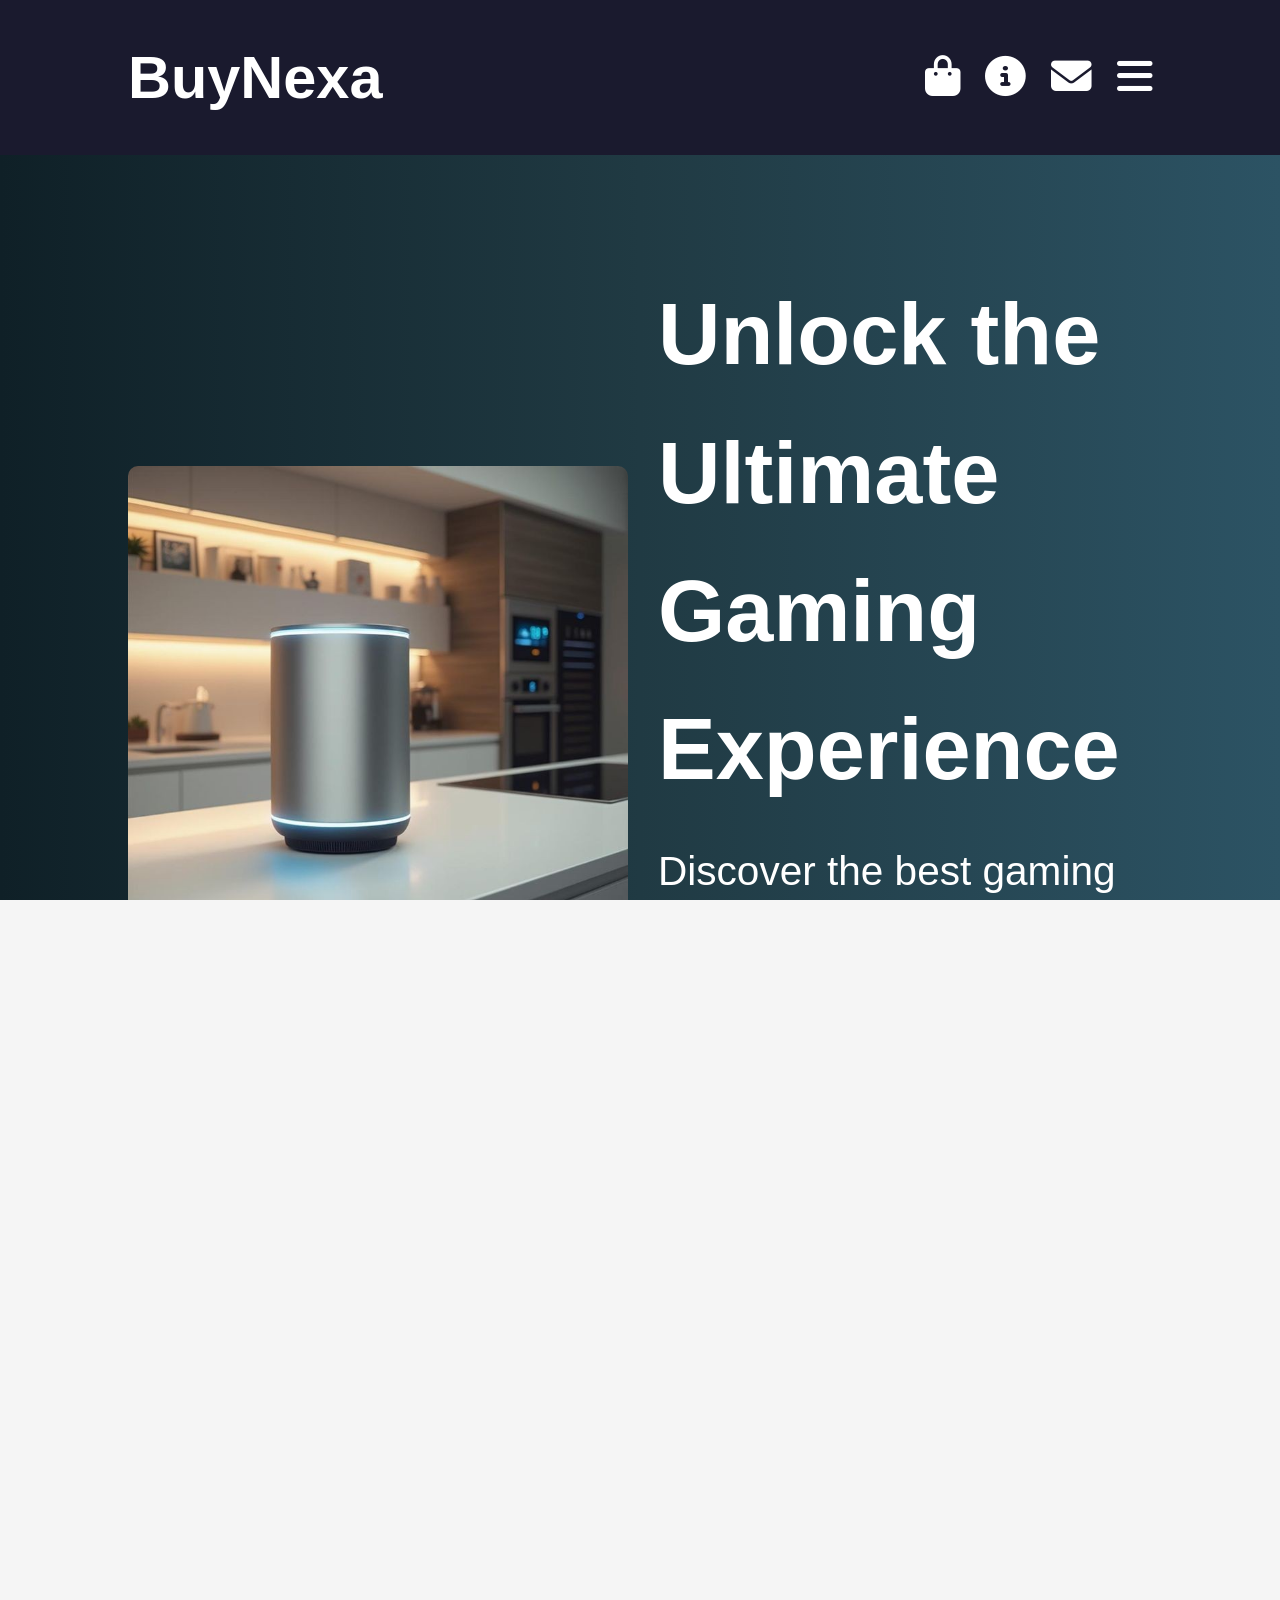
<file: index.html>
<!DOCTYPE html>
<html lang="en">
<head>
  <meta charset="UTF-8"/>
  <meta name="viewport"/>
  <title>BuyNexa</title>
  

  <meta name="description" content="BuyNexa is your ultimate source for gaming accessories, gadgets, and in-game currencies in Nigeria. Shop now!">
  <meta name="keywords" content="BuyNexa, gaming accessories, gadgets, in-game currencies, Call of Duty coins, Free Fire diamonds, Nigeria">
  <meta name="author" content="BuyNexa">
  
 
  <meta property="og:title" content="BuyNexa - Gaming Accessories & In-Game Currencies">
  <meta property="og:description" content="Unlock the ultimate gaming experience with BuyNexa. Best prices on gaming gear and in-game currencies in Nigeria.">
  <meta property="og:image" content="/image 2/wireless controller.jpg">
  <meta property="og:url" content="https://www.buynexa.com">


  <link rel="icon" href="/path/to/favicon.ico" type="image/x-icon">
  
 
  <link rel="stylesheet" href="style.css">
  <link rel="stylesheet" href="https://cdnjs.cloudflare.com/ajax/libs/font-awesome/6.7.2/css/all.min.css" /> 
  

  <link rel="sitemap" type="application/xml" href="https://www.buynexa.com/sitemap.xml" />
</head>
<body>
  
  <header>
    <div class="logo">BuyNexa</div>
    
<nav>
      <ul>
        
        <li><a href="shop.html"><i class="fa fa-shopping-bag"></i></a></li>
        <li><a href="about.html"><i class="fa fa-info-circle"></i></a></li>
        <li><a href="contact.html"><i class="fa fa-envelope"></i></a></li>
        <li><a href="menu.html"><i class="fa-solid fa-bars"></i></a></li>
      </ul>
    </nav>
  </header>

  <div class="container">
    <div id="imgOn">
      <img src="img6/voice assistance.jpg" alt="">
    </div>
    <div class="text">
      <h1>Unlock the Ultimate Gaming Experience</h1>
      <p>Discover the best gaming accessories, gadgets, and in-game currencies in Nigeria.</p>
      <a href="shop.html" class="btn">Shop Now</a>
    </div>
  </div>



  <section class="products-section">
    <h2>Best Sellers</h2>
    <div class="products-grid">
      <div class="product">
        <img src="images/wireless controller.jpg" alt="Wireless Controller">
        <h3>Wireless Controller</h3>
        <p>₦50,000</p>
      </div>
      <div class="product">
        <img src="images/gaming headset.jpg" alt="Gaming Headset">
        <h3>Pro Gaming Headset</h3>
        <p>₦100,000</p>
      </div>
      <div class="product">
        <img src="images/ps 5.jpg" alt="PlayStation 5">
        <h3>PlayStation 5</h3>
        <p>₦1,500,000</p>
      </div>
      <div class="product">
        <img src="images/cod coins.jpg" alt="Call of Duty Coins">
        <h3>COD Coins</h3>
        <p>₦16,100</p>
      </div>
      <div class="product">
        <img src="images/gaming mouse.jpg" alt="Gaming Mouse">
        <h3>Gaming Mouse</h3>
        <p>₦10,000</p>
      </div>
    </div>
  </section>

  <section class="products-section">
    <h2>New Arrivals</h2>
    <div class="products-grid">
      <div class="product">
        <img src="images/keyboard.jpg" alt="Mechanical Keyboard">
        <h3>RGB Keyboard</h3>
        <p>₦25,000</p>
      </div>
      <div class="product">
        <img src="images/gaming chair.jpg" alt="Gaming Chair">
        <h3>Ergonomic Gaming Chair</h3>
        <p>₦300,000</p>
      </div>
      <div class="product">
        <img src="images/x box.jpg" alt="Xbox Series X">
        <h3>Xbox Series X</h3>
        <p>₦1,200,000</p>
      </div>
      <div class="product">
        <img src="images/nintendo switch.jpg" alt="Nintendo Switch">
        <h3>Nintendo Switch</h3>
        <p>₦30,000</p>
      </div>
      <div class="product">
        <img src="images/vr heaset.jpg" alt="VR Headset">
        <h3>VR Headset</h3>
        <p>₦900,000</p>
      </div>
    </div>
  </section>

  <section class="products-section">
    <h2>Discounted Items</h2>
    <div class="products-grid">
      <div class="product">
        <img src="images/headset 2.jpg" alt="Gaming Headset">
        <h3>Gaming Headset</h3>
        <p><span class="old-price">₦120,000</span> ₦90,000</p>
      </div>
      <div class="product">
        <img src="images/cod 2.jpg" alt="COD CP">
        <h3>Call of Duty Coins</h3>
        <p><span class="old-price">₦20,000</span> ₦16,100</p>
      </div>
      <div class="product">
        <img src="images/mouse 2.jpg" alt="Gaming Mouse">
        <h3>Gaming Mouse</h3>
        <p><span class="old-price">₦15,000</span> ₦10,000</p>
      </div>
      <div class="product">
        <img src="images/vr headet2.jpg" alt="VR Headset">
        <h3>VR Headset</h3>
        <p><span class="old-price">₦1,200,000</span> ₦900,000</p>
      </div>
    </div>
  </section>

  <section class="products-section flash-sales">
    <h2>Flash Sales <span id="flash-countdown"></span></h2>
    <div class="products-grid">
      <div class="product">
        <img src="images/gaming headset.jpg" alt="Gaming Headset">
        <h3>Gaming Headset</h3>
        <p><span class="old-price">₦120,000</span> ₦85,000</p>
      </div>
      <div class="product">
        <img src="images/ps 5 (2).jpg" alt="PS5">
        <h3>PlayStation 5</h3>
        <p><span class="old-price">₦1,500,000</span> ₦1,350,000</p>
      </div>
      <div class="product">
        <img src="images/x box 2.jpg" alt="Xbox Series X">
        <h3>Xbox Series X</h3>
        <p><span class="old-price">₦1,200,000</span> ₦1,000,000</p>
      </div>
      <div class="product">
        <img src="images/nintendo switch.jpg" alt="Nintendo Switch">
        <h3>Nintendo Switch</h3>
        <p><span class="old-price">₦45,000</span> ₦30,000</p>
      </div>
    </div>
  </section>
  
  <script>
    const countdown = document.getElementById('flash-countdown');
    const endTime = new Date();
    endTime.setHours(endTime.getHours() + 4); // 4-hour countdown
  
    function updateCountdown() {
      const now = new Date();
      const diff = endTime - now;
      if (diff <= 0) {
        countdown.innerHTML = " - Sale Ended";
        return;
      }
      const h = Math.floor(diff / (1000 * 60 * 60));
      const m = Math.floor((diff % (1000 * 60 * 60)) / (1000 * 60));
      const s = Math.floor((diff % (1000 * 60)) / 1000);
      countdown.innerHTML = ` - Ends in ${h}h ${m}m ${s}s`;
      setTimeout(updateCountdown, 1000);
    }
    updateCountdown();
  </script>


  <section class="products-section">
    <h2>Limited Stock Deals</h2>
    <div class="products-grid">
      <div class="product">
        <img src="images/ps 5 (2).jpg" alt="PlayStation 5">
        <h3>PlayStation 5</h3>
        <p>₦1,500,000 <span class="stock-tag">Only 2 Left!</span></p>
      </div>
      <div class="product">
        <img src="images/nintendo switch.jpg" alt="Nintendo Switch">
        <h3>Nintendo Switch</h3>
        <p>₦30,000 <span class="stock-tag">Few Units!</span></p>
      </div>
      <div class="product">
        <img src="images/mouse 2.jpg" alt="Gaming Mouse">
        <h3>Gaming Mouse</h3>
        <p>₦10,000 <span class="stock-tag">Last 5 in stock!</span></p>
      </div>
      <div class="product">
        <img src="images/x box.jpg" alt="Xbox Series X">
        <h3>Xbox Series X</h3>
        <p>₦1,200,000 <span class="stock-tag">Hurry! Selling Fast</span></p>
      </div>
    </div>
  </section>


  <footer>
    <div class="social-icons">
      <a href="https://www.facebook.com/" target="_blank">
        <i class="fa-brands fa-facebook"></i>
      </a>
      <a href="https://www.instagram.com/?hl=en" target="_blank">
        <i class="fa-brands fa-instagram"></i>
      </a>
      <a href="https://www.linkedin.com/login" target="_blank">
        <i class="fa-brands fa-linkedin"></i>
      </a>
      <a href="https://www.whatsapp.com/download" target="_blank">
        <i class="fa-brands fa-whatsapp"></i>
      </a>
    </div>
    <p>&copy; BuyNexa. All Rights Reserved</p>
  </footer>
</body>
</file>
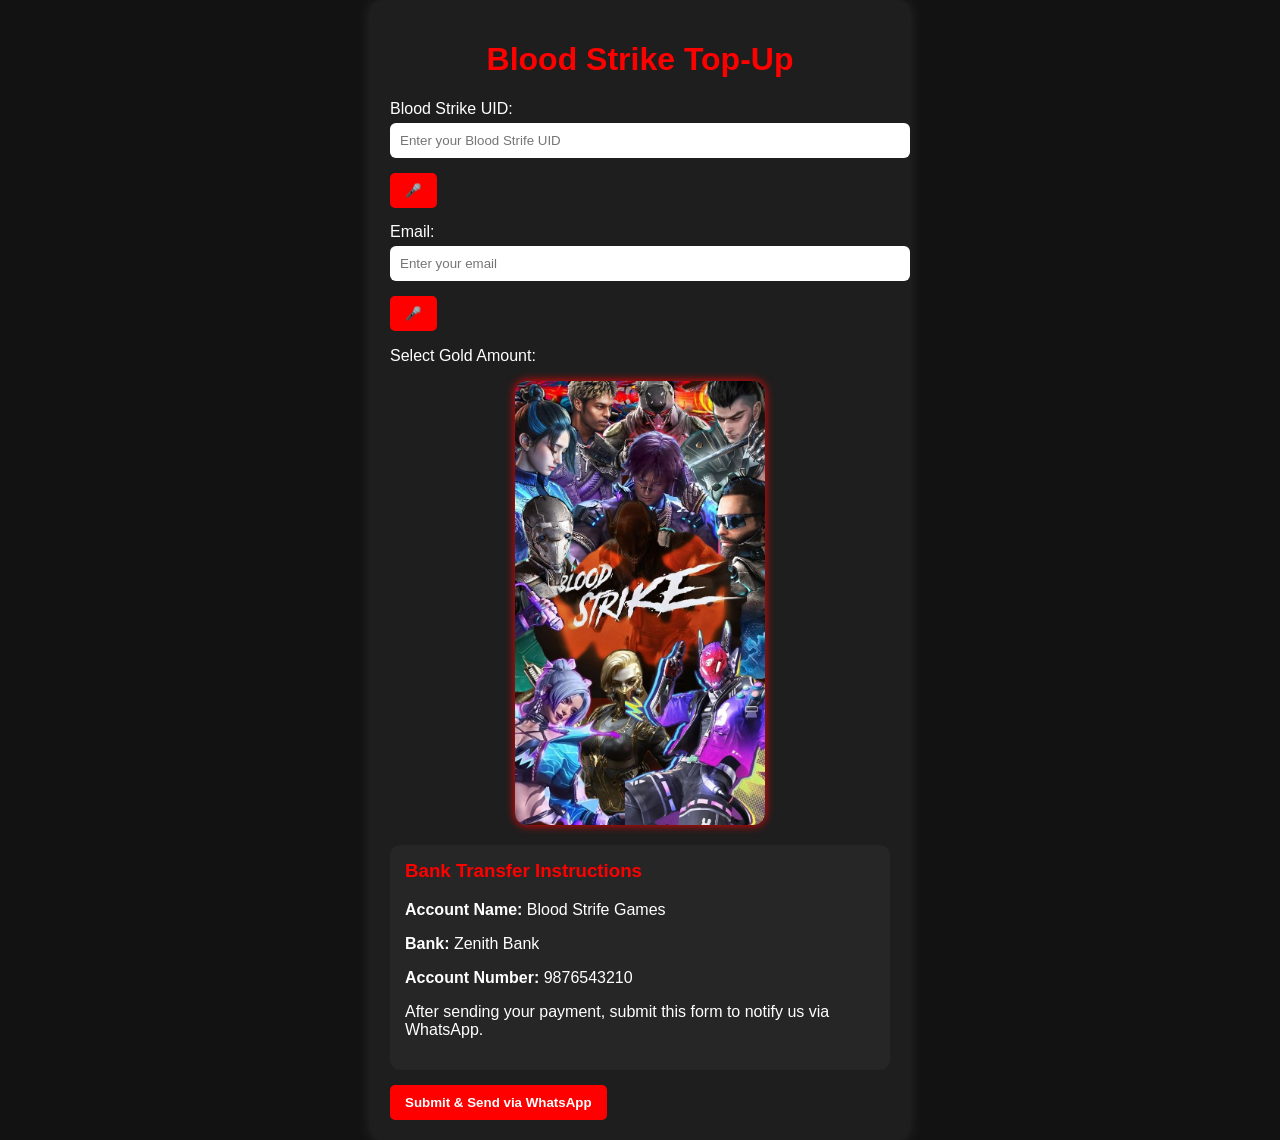
<file: blood strike.html>
<!DOCTYPE html>
<html lang="en">
<head>
  <meta charset="UTF-8"/>
  <meta name="viewport"
  content="width=2.0,initial-scale=1.0"/>
  <title>Blood Strike Top-Up </title>
  <style>
    body {
      font-family: 'Segoe UI', sans-serif;
      background: #121212;
      color: #fff;
      margin: 0;
      padding: 20px;
    }

    .container {
      max-width: 500px;
      margin: auto;
      background: #1e1e1e;
      padding: 20px;
      border-radius: 12px;
      box-shadow: 0 0 15px rgba(255,255,255,0.1);
    }

    h1 {
      text-align: center;
      color: #ff0000; /* Blood Red */
    }

    label {
      display: block;
      margin-top: 15px;
    }

    input[type="text"],
    input[type="email"] {
      width: 100%;
      padding: 10px;
      margin-top: 5px;
      border-radius: 6px;
      border: none;
    }

    button[type="button"],
    button[type="submit"] {
      margin-top: 15px;
      padding: 10px 15px;
      background: #ff0000; /* Blood Red */
      border: none;
      border-radius: 5px;
      color: #fff;
      cursor: pointer;
      font-weight: bold;
    }

    .image-select img {
      width: 100%;
      max-width: 250px;
      margin: 10px auto;
      display: block;
      cursor: pointer;
      border-radius: 12px;
      box-shadow: 0 0 10px #ff0000;
      transition: transform 0.3s ease;
    }

    .image-select img:hover {
      transform: scale(1.05);
    }

    .options {
      margin-top: 10px;
      display: none;
    }

    .options label {
      display: block;
      margin-top: 5px;
    }

    .bank-instructions {
      background: #262626;
      padding: 15px;
      margin-top: 20px;
      border-radius: 10px;
    }

    .bank-instructions h3 {
      margin-top: 0;
      color: #ff0000;
    }
    .html, body {
  margin: 0;
  padding: 0;
  overflow-x: hidden;      /* Prevent side scroll */
  overflow-y: auto;        /* Allow vertical scroll */
  overscroll-behavior: contain;
  touch-action: pan-y;     /* Allow vertical hand scroll only */
}
  </style>
</head>
<body>
  <div class="container">
    <h1>Blood Strike Top-Up</h1>
    <form id="topupForm">
      <label for="uid">Blood Strike UID:</label>
      <input type="text" id="uid" name="uid" placeholder="Enter your Blood Strife UID" required>
      <button type="button" onclick="startVoice('uid')">🎤</button>

      <label for="email">Email:</label>
      <input type="email" id="email" name="email" placeholder="Enter your email" required>
      <button type="button" onclick="startVoice('email')">🎤</button>

      <div class="image-select">
        <p>Select Gold Amount:</p>
     <img src="img6/bloodstrike.jpg" alt="Blood Strike" onclick="toggleBloodStrifeOptions()">
        <div id="bloodStrifeOptions" class="options">
          <label><input type="radio" name="gold" value="105 Gold - ₦1500" required> 100 Gold - ₦1500</label>
          <label><input type="radio" name="gold" value="320 Gold - ₦4000"> 320 Gold - ₦4000</label>
          <label><input type="radio" name="gold" value="540 Gold - ₦6700"> 500 Gold - ₦6700</label>
          <label><input type="radio" name="gold" value="1100 Gold - ₦13100"> 1100 Gold - ₦13100</label>
           <label><input type="radio" name="gold" value="22600 Gold - ₦26200"> 22600 Gold - ₦26200</label>
        </div>
      </div>

      <div class="bank-instructions">
        <h3>Bank Transfer Instructions</h3>
        <p><strong>Account Name:</strong> Blood Strife Games</p>
        <p><strong>Bank:</strong> Zenith Bank</p>
        <p><strong>Account Number:</strong> 9876543210</p>
        <p>After sending your payment, submit this form to notify us via WhatsApp.</p>
      </div>

      <button type="submit">Submit & Send via WhatsApp</button>
    </form>
  </div>

  <script>
    function toggleBloodStrifeOptions() {
      const options = document.getElementById('bloodStrifeOptions');
      options.style.display = options.style.display === 'block' ? 'none' : 'block';
    }

    function startVoice(fieldId) {
      if (!('webkitSpeechRecognition' in window)) {
        alert("Voice input not supported in this browser.");
        return;
      }

      const recognition = new webkitSpeechRecognition();
      recognition.lang = 'en-US';
      recognition.interimResults = false;
      recognition.maxAlternatives = 1;

      recognition.start();

      recognition.onresult = function(event) {
        document.getElementById(fieldId).value = event.results[0][0].transcript;
      };
    }

    document.getElementById("topupForm").addEventListener("submit", function(event) {
      event.preventDefault();

      const uid = document.getElementById("uid").value.trim();
      const email = document.getElementById("email").value.trim();
      const goldOption = document.querySelector('input[name="gold"]:checked');

      if (!uid || !email || !goldOption) {
        alert("Please fill all fields and select a Gold amount.");
        return;
      }

      const gold = goldOption.value;
      const message = '*Blood Strife Top-Up Request*\n\nUID: ${uid}\nEmail: ${email}\nSelected Package: ${gold}';

      const phoneNumber = "2349154609367"; // Your WhatsApp number
      const whatsappURL = 'https://wa.me/${phoneNumber}?text=${encodeURIComponent(message)}';

      window.open(whatsappURL, "_blank");
    });
  </script>
</body>
</html>
</file>
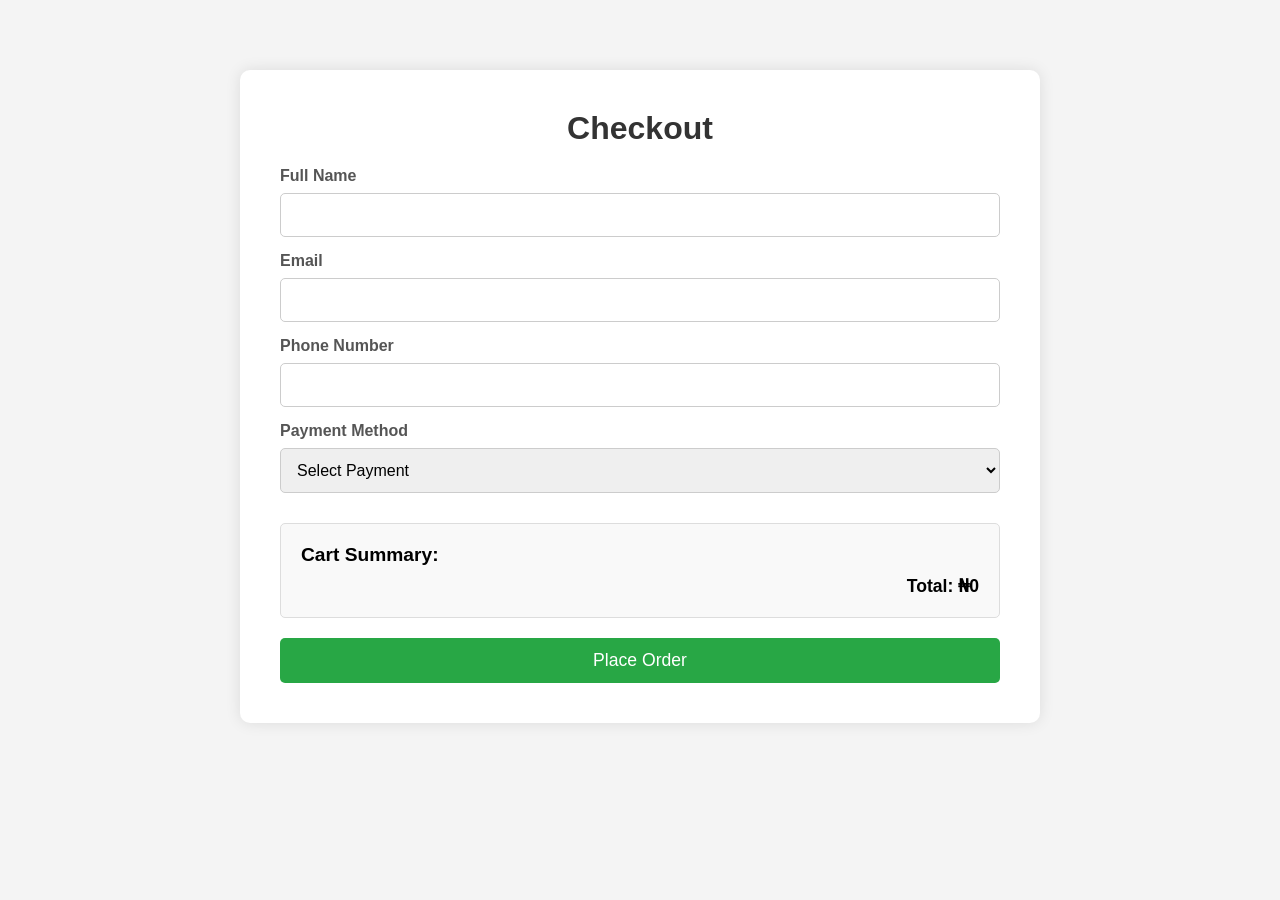
<file: checkout.html>
<!DOCTYPE html>
<html lang="en">
<head>
  <meta charset="UTF-8"/>
  <meta name="viewport"
  content="width=2.0,initial-scale=1.0"/>
  <title>Checkout - BuyNexa</title>
  <style>
    /* Global styles */
* {
  margin: 0;
  padding: 0;
  box-sizing: border-box;
}

body {
  font-family: Arial, sans-serif;
  padding: 20px;
  background: #f4f4f4;
  overflow-x: hidden; /* Prevent horizontal scroll */
}

.container {
  max-width: 800px;
  margin: auto;
  background: #fff;
  padding: 40px;
  border-radius: 10px;
  box-shadow: 0 0 15px rgba(0, 0, 0, 0.1);
  margin-top: 50px;
}

h2 {
  text-align: center;
  margin-bottom: 20px;
  font-size: 2rem;
  color: #333;
}

label {
  display: block;
  margin-top: 15px;
  font-weight: bold;
  font-size: 1rem;
  color: #555;
}

input, select {
  width: 100%;
  padding: 12px;
  margin-top: 8px;
  border-radius: 5px;
  border: 1px solid #ccc;
  font-size: 1rem;
}

.payment-details {
  margin-top: 20px;
  display: none;
}

.cart-summary {
  background: #f9f9f9;
  padding: 20px;
  margin-top: 30px;
  border: 1px solid #ddd;
  border-radius: 5px;
}

.cart-item {
  display: flex;
  align-items: center;
  margin-bottom: 15px;
  border-bottom: 1px solid #ddd;
  padding-bottom: 10px;
}

.cart-item img {
  width: 60px;
  height: 60px;
  margin-right: 15px;
  object-fit: cover;
}

.cart-item-details {
  flex-grow: 1;
}

.cart-item-details p {
  margin: 3px 0;
}

.delete-btn {
  background: red;
  color: white;
  border: none;
  padding: 5px 10px;
  border-radius: 5px;
  cursor: pointer;
}

.submit-btn {
  background: #28a745;
  color: white;
  border: none;
  margin-top: 20px;
  padding: 12px;
  border-radius: 5px;
  font-size: 1.1rem;
  cursor: pointer;
  width: 100%;
}

.submit-btn:hover {
  background: #218838;
}

.total-section {
  text-align: right;
  margin-top: 10px;
  font-weight: bold;
  font-size: 1.1rem;
}

.payment-message {
  background-color: #f7f7f7;
  padding: 10px;
  margin-top: 15px;
  border-radius: 5px;
  font-size: 1rem;
}

.cart-summary strong {
  font-size: 1.2rem;
  margin-bottom: 15px;
}

/* Mobile-friendly adjustments */
@media (max-width: 768px) {
  .container {
    padding: 30px;
  }

  h2 {
    font-size: 1.8rem;
  }

  label {
    font-size: 1.1rem;
  }

  input, select {
    font-size: 1.1rem;
    padding: 14px;
  }

  .cart-item img {
    width: 50px;
    height: 50px;
  }

  .cart-item-details p {
    font-size: 1rem;
  }

  .submit-btn {
    font-size: 1.2rem;
  }

  .total-section {
    font-size: 1.1rem;
  }
}

/* Very small devices (portrait mobile) */
@media (max-width: 480px) {
  body {
    padding: 15px;
  }

  .container {
    padding: 20px;
  }

  h2 {
    font-size: 1.5rem;
  }

  label {
    font-size: 1rem;
  }

  input, select {
    font-size: 1rem;
    padding: 14px;
  }

  .cart-item img {
    width: 50px;
    height: 50px;
  }

  .cart-item-details p {
    font-size: 0.9rem;
  }

  .submit-btn {
    font-size: 1.1rem;
  }

  .total-section {
    font-size: 1rem;
  }
}

  </style>
</head>
<body>
  <div class="container">
    <h2>Checkout</h2>
    <form id="checkoutForm">
      <label for="name">Full Name</label>
      <input type="text" id="name" required />

      <label for="email">Email</label>
      <input type="email" id="email" required />

      <label for="phone">Phone Number</label>
      <input type="tel" id="phone" required />

      <label for="payment">Payment Method</label>
      <select id="payment" required>
        <option value="">Select Payment</option>
        <option value="credit">Credit Card</option>
        <option value="bank">Bank Transfer</option>
        <option value="paypal">PayPal</option>
      </select>

      <div class="payment-details" id="credit-details">
        <label>Card Number</label>
        <input type="text" placeholder="1234 5678 9012 3456"/>
        <label>Expiry Date</label>
        <input type="text" placeholder="MM/YY"/>
        <label>CVV</label>
        <input type="text" placeholder="123"/>
      </div>

      <div class="payment-details" id="bank-details">
        <p>Transfer to: <strong>Folasade Christaina, 9154609367,MoniePoint</strong></p>
        <p>After payment, this order will be sent for confirmation.</p>
      </div>

      <div class="payment-details" id="paypal-details">
        <p>You will be redirected to PayPal to complete the payment.</p>
      </div>

      <div class="cart-summary" id="cartSummary">
        <strong>Cart Summary:</strong>
        <div id="cartItems"></div>
        <div class="total-section">Total: <span id="totalAmount">₦0</span></div>
      </div>

      <button type="submit" class="submit-btn">Place Order</button>
    </form>
  </div>

 <script>
  const cartItemsContainer = document.getElementById('cartItems');
  const totalAmountEl = document.getElementById('totalAmount');
  const cart = JSON.parse(localStorage.getItem('cart')) || {};

  function updateCartDisplay() {
    cartItemsContainer.innerHTML = '';
    let total = 0;

    Object.keys(cart).forEach(key => {
      const item = cart[key];
      const price = parseFloat(item.price.replace('₦', '').replace(/,/g, '')) || 0;
      const quantity = parseInt(item.quantity);
      const subtotal = price * quantity;
      total += subtotal;

      const itemEl = document.createElement('div');
      itemEl.className = 'cart-item';

      itemEl.innerHTML = `
        <img src="${item.image}" alt="${item.title}">
        <div class="cart-item-details">
          <p><strong>${item.title}</strong></p>
          <p>Price: ${item.price} x ${quantity}</p>
          <p>Subtotal: ₦${subtotal.toLocaleString()}</p>
        </div>
        <button class="delete-btn" onclick="removeItem('${key}')">Delete</button>
      `;

      cartItemsContainer.appendChild(itemEl);
    });

    totalAmountEl.textContent = '₦' + total.toLocaleString();
  }

  function removeItem(key) {
    delete cart[key];
    localStorage.setItem('cart', JSON.stringify(cart));
    updateCartDisplay();
  }

  updateCartDisplay();

  // Payment selection display logic
  const paymentSelect = document.getElementById('payment');
  const creditDetails = document.getElementById('credit-details');
  const bankDetails = document.getElementById('bank-details');
  const paypalDetails = document.getElementById('paypal-details');

  paymentSelect.addEventListener('change', () => {
    creditDetails.style.display = 'none';
    bankDetails.style.display = 'none';
    paypalDetails.style.display = 'none';

    const value = paymentSelect.value;
    if (value === 'credit') creditDetails.style.display = 'block';
    if (value === 'bank') bankDetails.style.display = 'block';
    if (value === 'paypal') paypalDetails.style.display = 'block';
  });

  // Submit
  document.getElementById('checkoutForm').addEventListener('submit', function(e) {
    e.preventDefault();

    const name = document.getElementById("name").value.trim();
    const email = document.getElementById("email").value.trim();
    const phone = document.getElementById("phone").value.trim();
    const payment = paymentSelect.value;

    // Construct the message
    const orderDetails = `BuyNexa Order:
Name: ${name}
Email: ${email}
Phone: ${phone}
Payment Method: ${payment}
Total: ${totalAmountEl.textContent}

Items:
${Object.values(cart).map(item => '${item.title} x${item.quantity}').join('\n')}`;

    // WhatsApp URL to send order details
    const whatsappURL = 'https://wa.me/2349154609367?text=${encodeURIComponent(orderDetails)}';

    // Clear cart after order
    localStorage.removeItem('cart');

    // Redirect to WhatsApp with the order details
    window.open(whatsappURL, '_blank');
  });
</script>
</body>
</html>
</file>
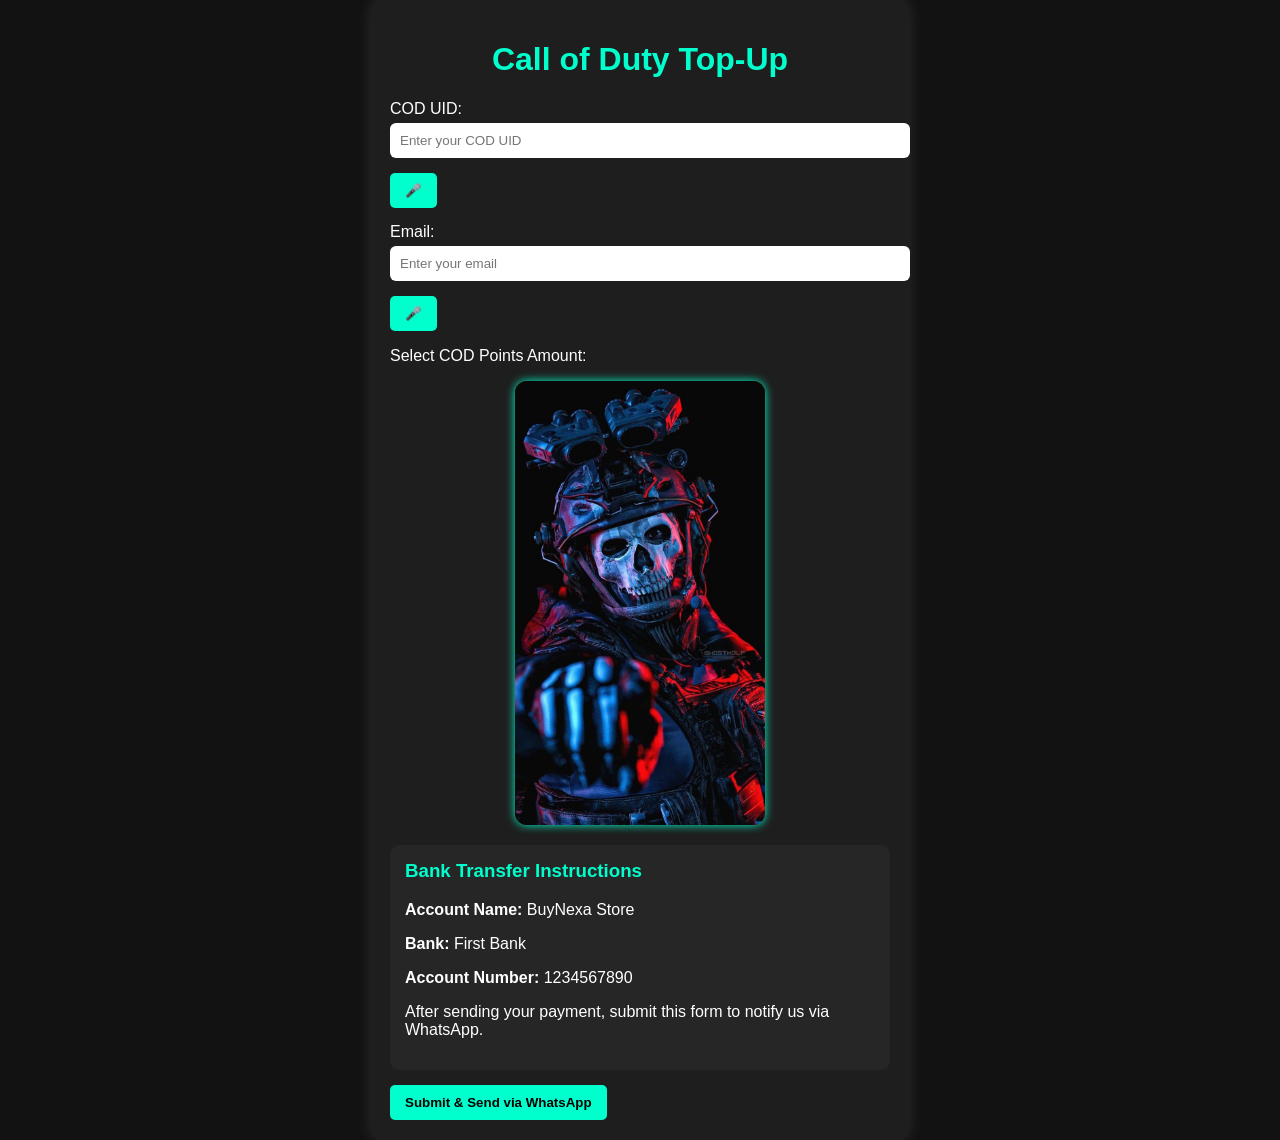
<file: cod coins.html>
<!DOCTYPE html>
<html lang="en">
<head>
  <meta charset="UTF-8"/>
  <meta name="viewport"
  content="width=2.0,initial-scale=1.0"/>
  <title>Call of Duty Top-Up | BuyNexa</title>
  <style>
    body {
      font-family: 'Segoe UI', sans-serif;
      background: #121212;
      color: #fff;
      margin: 0;
      padding: 20px;
    }

    .container {
      max-width: 500px;
      margin: auto;
      background: #1e1e1e;
      padding: 20px;
      border-radius: 12px;
      box-shadow: 0 0 15px rgba(255,255,255,0.1);
    }

    h1 {
      text-align: center;
      color: #00ffcc;
    }

    label {
      display: block;
      margin-top: 15px;
    }

    input[type="text"],
    input[type="email"] {
      width: 100%;
      padding: 10px;
      margin-top: 5px;
      border-radius: 6px;
      border: none;
    }

    button[type="button"],
    button[type="submit"] {
      margin-top: 15px;
      padding: 10px 15px;
      background: #00ffcc;
      border: none;
      border-radius: 5px;
      color: #000;
      cursor: pointer;
      font-weight: bold;
    }

    .image-select img {
      width: 100%;
      max-width: 250px;
      margin: 10px auto;
      display: block;
      cursor: pointer;
      border-radius: 12px;
      box-shadow: 0 0 10px #00ffcc;
      transition: transform 0.3s ease;
    }

    .image-select img:hover {
      transform: scale(1.05);
    }

    .options {
      margin-top: 10px;
      display: none;
    }

    .options label {
      display: block;
      margin-top: 5px;
    }

    .bank-instructions {
      background: #262626;
      padding: 15px;
      margin-top: 20px;
      border-radius: 10px;
    }

    .bank-instructions h3 {
      margin-top: 0;
      color: #00ffcc;
    }
    html, body {
  margin: 0;
  padding: 0;
  overflow-x: hidden;      /* Prevent side scroll */
  overflow-y: auto;        /* Allow vertical scroll */
  overscroll-behavior: contain;
  touch-action: pan-y;     /* Allow vertical hand scroll only */
}
  </style>
</head>
<body>
  <div class="container">
    <h1>Call of Duty Top-Up</h1>
    <form id="topupForm">
      <label for="uid">COD UID:</label>
      <input type="text" id="uid" name="uid" placeholder="Enter your COD UID" required>
      <button type="button" onclick="startVoice('uid')">🎤</button>

      <label for="email">Email:</label>
      <input type="email" id="email" name="email" placeholder="Enter your email" required>
      <button type="button" onclick="startVoice('email')">🎤</button>

      <div class="image-select">
        <p>Select COD Points Amount:</p>
      <img src="img5/cod bundle.jpg" alt="Call of Duty" onclick="toggleCODOptions()">
        <div id="codOptions" class="options">
          <label><input type="radio" name="codPoints" value="500 COD Points - ₦850" required> 500 COD Points - ₦850</label>
          <label><input type="radio" name="codPoints" value="1200 COD Points - ₦1600"> 1200 COD Points - ₦1600</label>
          <label><input type="radio" name="codPoints" value="2500 COD Points - ₦3800"> 2500 COD Points - ₦3800</label>
          <label><input type="radio" name="codPoints" value="5000 COD Points - ₦7700"> 5000 COD Points - ₦7700</label>
        </div>
      </div>

      <div class="bank-instructions">
        <h3>Bank Transfer Instructions</h3>
        <p><strong>Account Name:</strong> BuyNexa Store</p>
        <p><strong>Bank:</strong> First Bank</p>
        <p><strong>Account Number:</strong> 1234567890</p>
        <p>After sending your payment, submit this form to notify us via WhatsApp.</p>
      </div>

      <button type="submit">Submit & Send via WhatsApp</button>
    </form>
  </div>

  <script>
    function toggleCODOptions() {
      const options = document.getElementById('codOptions');
      options.style.display = options.style.display === 'block' ? 'none' : 'block';
    }

    function startVoice(fieldId) {
      if (!('webkitSpeechRecognition' in window)) {
        alert("Voice input not supported in this browser.");
        return;
      }

      const recognition = new webkitSpeechRecognition();
      recognition.lang = 'en-US';
      recognition.interimResults = false;
      recognition.maxAlternatives = 1;

      recognition.start();

      recognition.onresult = function(event) {
        document.getElementById(fieldId).value = event.results[0][0].transcript;
      };
    }

    document.getElementById("topupForm").addEventListener("submit", function(event) {
      event.preventDefault();

      const uid = document.getElementById("uid").value.trim();
      const email = document.getElementById("email").value.trim();
      const codPointsOption = document.querySelector('input[name="codPoints"]:checked');

      if (!uid || !email || !codPointsOption) {
        alert("Please fill all fields and select a COD Points amount.");
        return;
      }

      const codPoints = codPointsOption.value;
      const message = '*Call of Duty Top-Up Request*\n\nUID: ${uid}\nEmail: ${email}\nSelected Package: ${codPoints}';

      const phoneNumber = "2349154609367"; // Your WhatsApp number
      const whatsappURL = 'https://wa.me/${phoneNumber}?text=${encodeURIComponent(message)}';

      window.open(whatsappURL, "_blank");
    });
  </script>
</body>
</html>
</file>
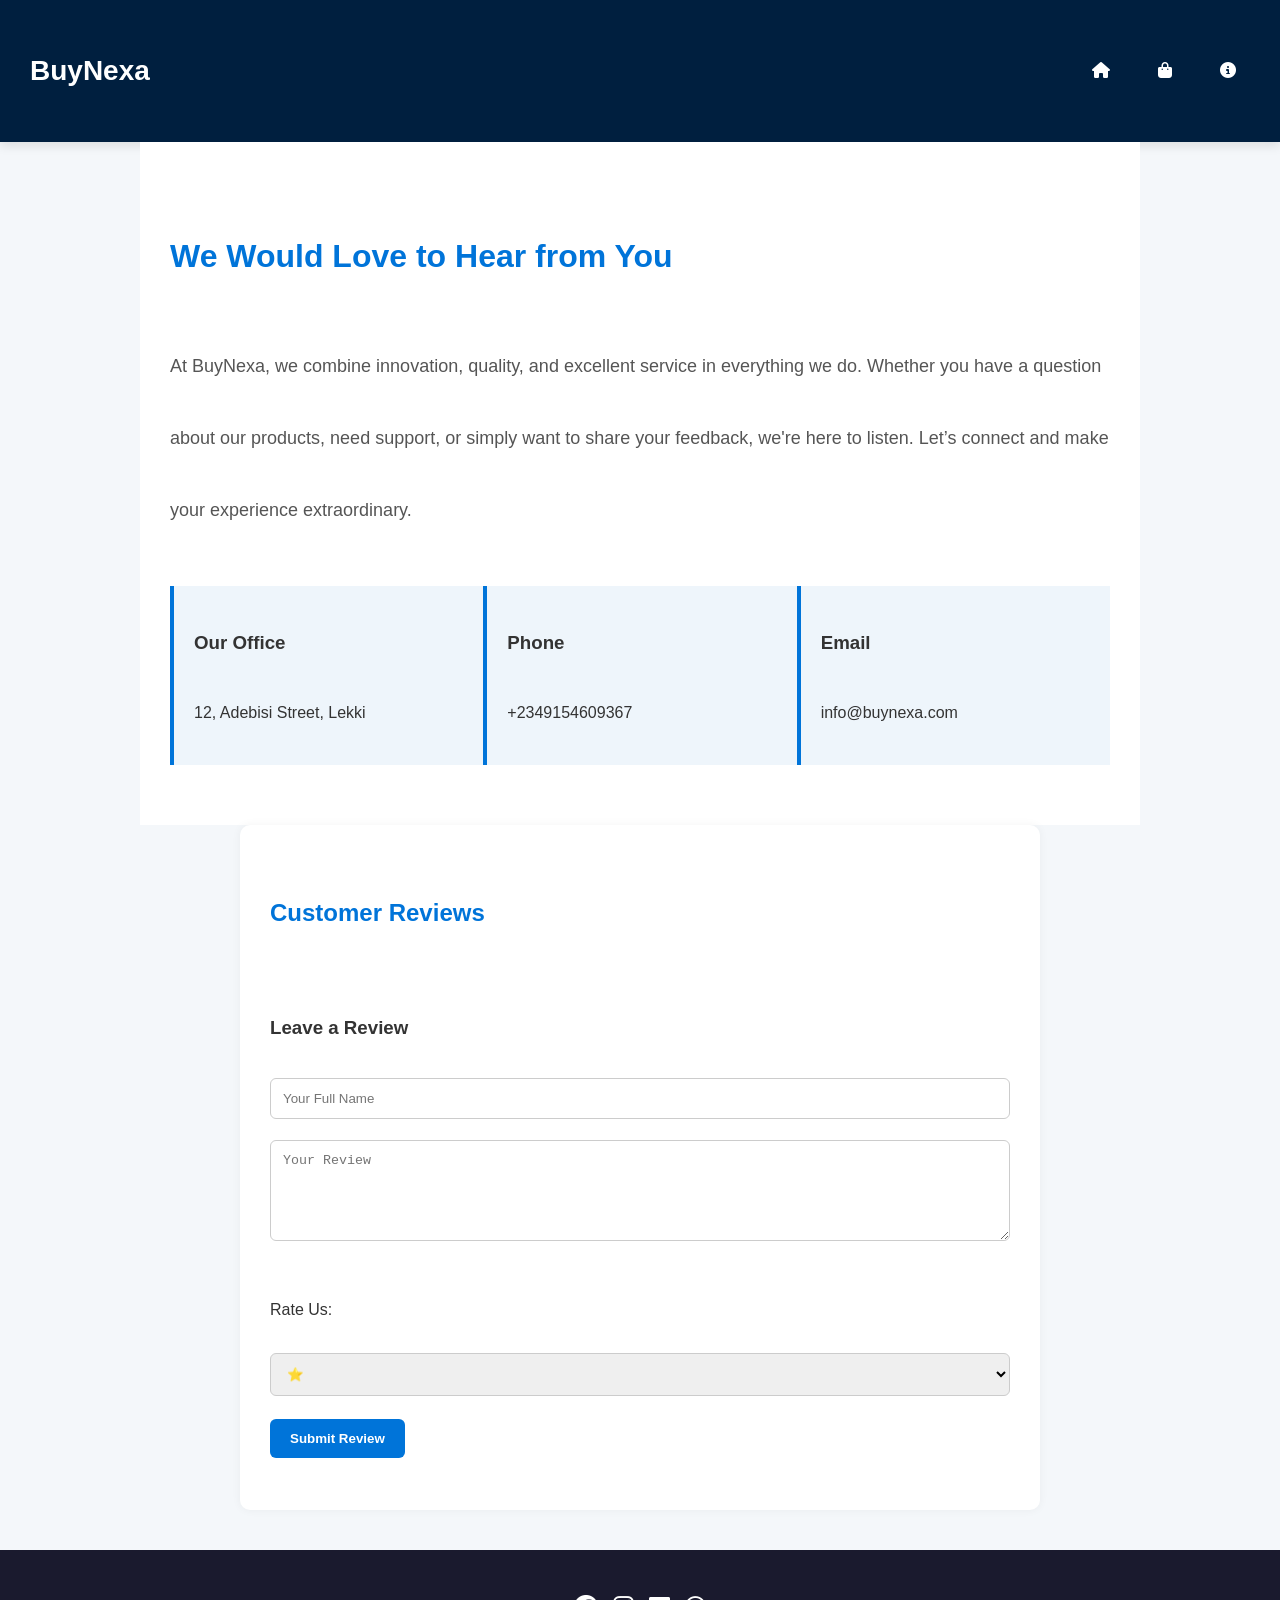
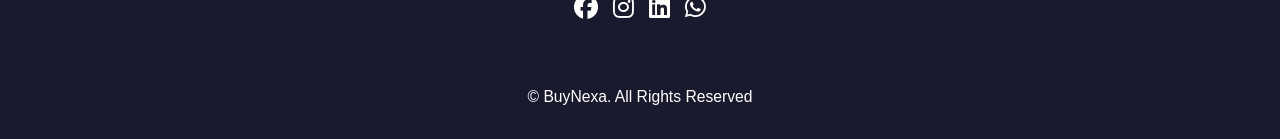
<file: contact.html>
<!DOCTYPE html>
<html lang="en">
<head>
  <meta charset="UTF-8"/>
  <meta name="viewport"/>
  <title>BuyNexa - Contact & Reviews</title>
  <link rel="stylesheet" href="contact.css" />
  <link rel="stylesheet" href="https://cdnjs.cloudflare.com/ajax/libs/font-awesome/6.7.2/css/all.min.css" />
</head>
<body>

  <header>
    <div class="logo">BuyNexa</div>
   <nav>
      <ul>
        <li><a href="index.html"><i class="fa fa-home"></i></a></li>
        <li><a href="shop.html"><i class="fa fa-shopping-bag"></i></a></li>
        <li><a href="about.html"><i class="fa fa-info-circle"></i></a></li>

      </ul>
    </nav>
  </header>

  <section class="contact-info">
    <div class="hear">
      <h2>We Would Love to Hear from You</h2>
      <p>At BuyNexa, we combine innovation, quality, and excellent service in everything we do. Whether you have a question about our products, need support, or simply want to share your feedback, we're here to listen. Let’s connect and make your experience extraordinary.</p>
    </div>
    <div class="details">
      <div class="detail">
        <h3>Our Office</h3>
        <p>12, Adebisi Street, Lekki</p>
      </div>
      <div class="detail">
        <h3>Phone</h3>
        <p>+2349154609367</p>
      </div>
      <div class="detail">
        <h3>Email</h3>
        <p>info@buynexa.com</p>
      </div>
    </div>
  </section>

 

  
  <section id="reviews">
    <h2>Customer Reviews</h2>
    <div class="reviews-list" id="reviewsList">
     
    </div>

    <h3>Leave a Review</h3>
    <form id="reviewForm">
      <input type="text" id="reviewerName" placeholder="Your Full Name" required />
      <textarea id="reviewMessage" placeholder="Your Review" rows="5" required></textarea>
      <label for="reviewRating">Rate Us:</label>
      <select id="reviewRating" required>
        <option value="1">⭐</option>
        <option value="2">⭐⭐</option>
        <option value="3">⭐⭐⭐</option>
        <option value="4">⭐⭐⭐⭐</option>
        <option value="5">⭐⭐⭐⭐⭐</option>
      </select>
      <button type="submit">Submit Review</button>
    </form>
  </section>

  <footer>
    <div class="social-icons">
      <a href="https://www.facebook.com/" target="_blank"><i class="fa-brands fa-facebook"></i></a>
      <a href="https://www.instagram.com/?hl=en" target="_blank"><i class="fa-brands fa-instagram"></i></a>
      <a href="https://www.linkedin.com/login" target="_blank"><i class="fa-brands fa-linkedin"></i></a>
      <a href="https://www.whatsapp.com/download" target="_blank"><i class="fa-brands fa-whatsapp"></i></a>
    </div>
    <p>&copy; BuyNexa. All Rights Reserved</p>
  </footer>

 
  <script>
 
    document.getElementById('contactForm').addEventListener('submit', function(event){
      event.preventDefault();
      alert('Thank you, we will get back to you in 24 hours');
      this.reset();
    });

   
    document.getElementById('reviewForm').addEventListener('submit', function(e) {
      e.preventDefault();

      const name = document.getElementById('reviewerName').value.trim();
      const message = document.getElementById('reviewMessage').value.trim();
      const rating = document.getElementById('reviewRating').value;

      if (name && message && rating) {
        const reviewContainer = document.getElementById('reviewsList');

        const newReview = document.createElement('div');
        newReview.classList.add('review');
        newReview.innerHTML = `
          <p><strong>${name}</strong></p>
          <p>${'⭐'.repeat(rating)}</p>
          <p>${message}</p>
        `;

        reviewContainer.prepend(newReview);

        document.getElementById('reviewForm').reset();
        alert('Thank you for your review!');
      }
    });
  </script>

</body>
</html>
</file>
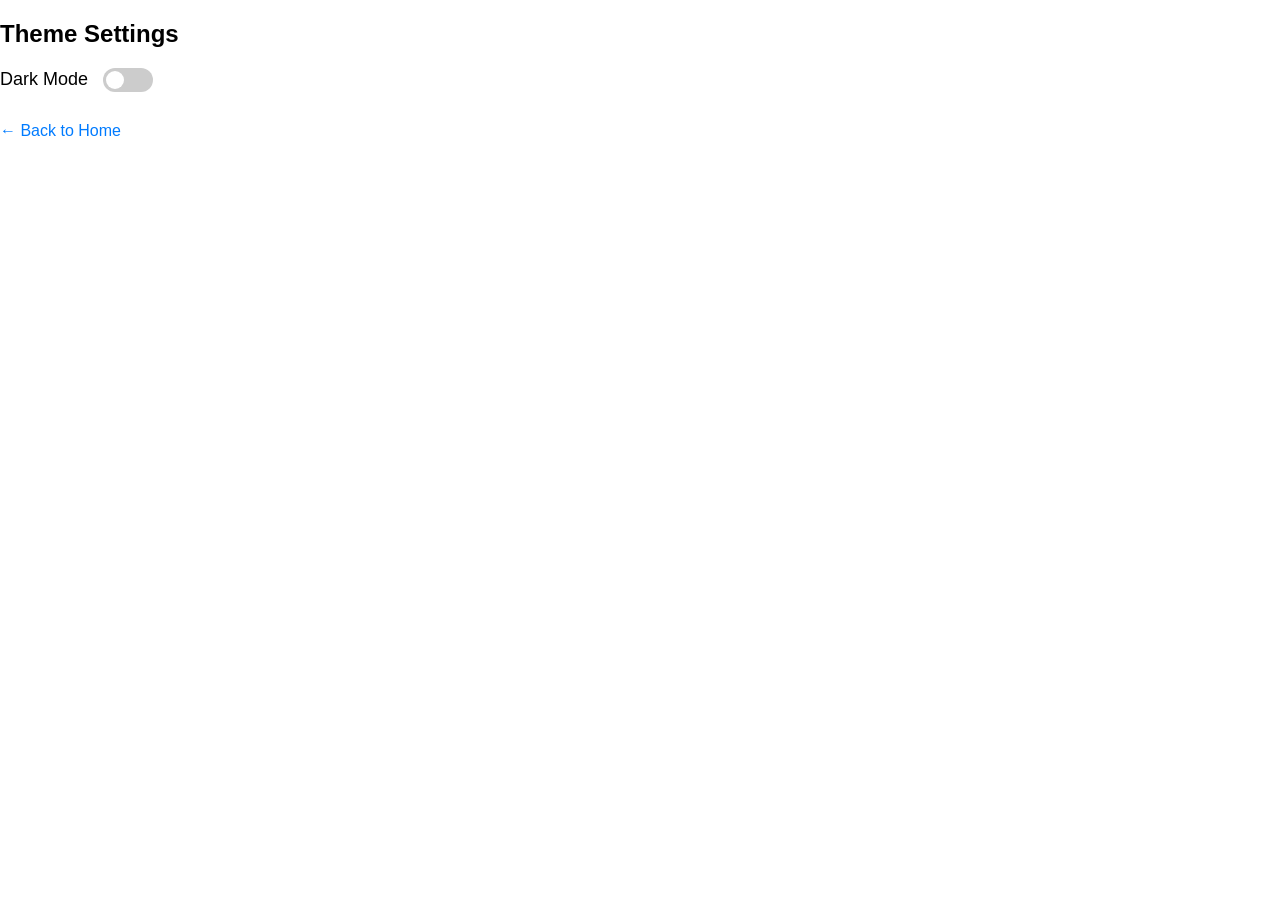
<file: display.html>
<!DOCTYPE html>
<html lang="en">
<head>
  <meta charset="UTF-8">
  <title>Theme Settings</title>
  <style>
    :root {
      --bg-color: #ffffff;
      --text-color: #000000;
    }

    body {
      background-color: var(--bg-color);
      color: var(--text-color);
      font-family: Arial, sans-serif;
      padding: 30px;
      transition: background 0.3s, color 0.3s;
    }

    .dark-mode {
      --bg-color: #121212;
      --text-color: #ffffff;
    }

    h2 {
      font-size: 24px;
      margin-bottom: 20px;
    }

    .theme-toggle {
      display: flex;
      align-items: center;
      gap: 15px;
      font-size: 18px;
      margin-bottom: 30px;
    }

    .switch {
      position: relative;
      display: inline-block;
      width: 50px;
      height: 24px;
    }

    .switch input {
      opacity: 0;
      width: 0;
      height: 0;
    }

    .slider {
      position: absolute;
      cursor: pointer;
      top: 0;
      left: 0;
      right: 0;
      bottom: 0;
      background-color: #ccc;
      transition: 0.4s;
      border-radius: 24px;
    }

    .slider:before {
      position: absolute;
      content: "";
      height: 18px;
      width: 18px;
      left: 3px;
      bottom: 3px;
      background-color: white;
      transition: 0.4s;
      border-radius: 50%;
    }

    input:checked + .slider {
      background-color: #4caf50;
    }

    input:checked + .slider:before {
      transform: translateX(26px);
    }

    a {
      text-decoration: none;
      font-size: 16px;
      color: #007bff;
    }
    html, body {
  margin: 0;
  padding: 0;
  overflow-x: hidden;      /* Prevent side scroll */
  overflow-y: auto;        /* Allow vertical scroll */
  overscroll-behavior: contain;
  touch-action: pan-y;     /* Allow vertical hand scroll only */
}
  </style>
</head>
<body>
  <h2>Theme Settings</h2>

  <div class="theme-toggle">
    <label for="themeSwitch">Dark Mode</label>
    <label class="switch">
      <input type="checkbox" id="themeSwitch">
      <span class="slider"></span>
    </label>
  </div>

  <a href="index.html">← Back to Home</a>

  <script>
    document.addEventListener("DOMContentLoaded", () => {
      const switchInput = document.getElementById("themeSwitch");
      const savedTheme = localStorage.getItem("theme");

      if (savedTheme === "dark") {
        document.body.classList.add("dark-mode");
        switchInput.checked = true;
      }

      switchInput.addEventListener("change", () => {
        if (switchInput.checked) {
          document.body.classList.add("dark-mode");
          localStorage.setItem("theme", "dark");
        } else {
          document.body.classList.remove("dark-mode");
          localStorage.setItem("theme", "light");
        }
      });
    });
  </script>
</body>
</html>
</file>
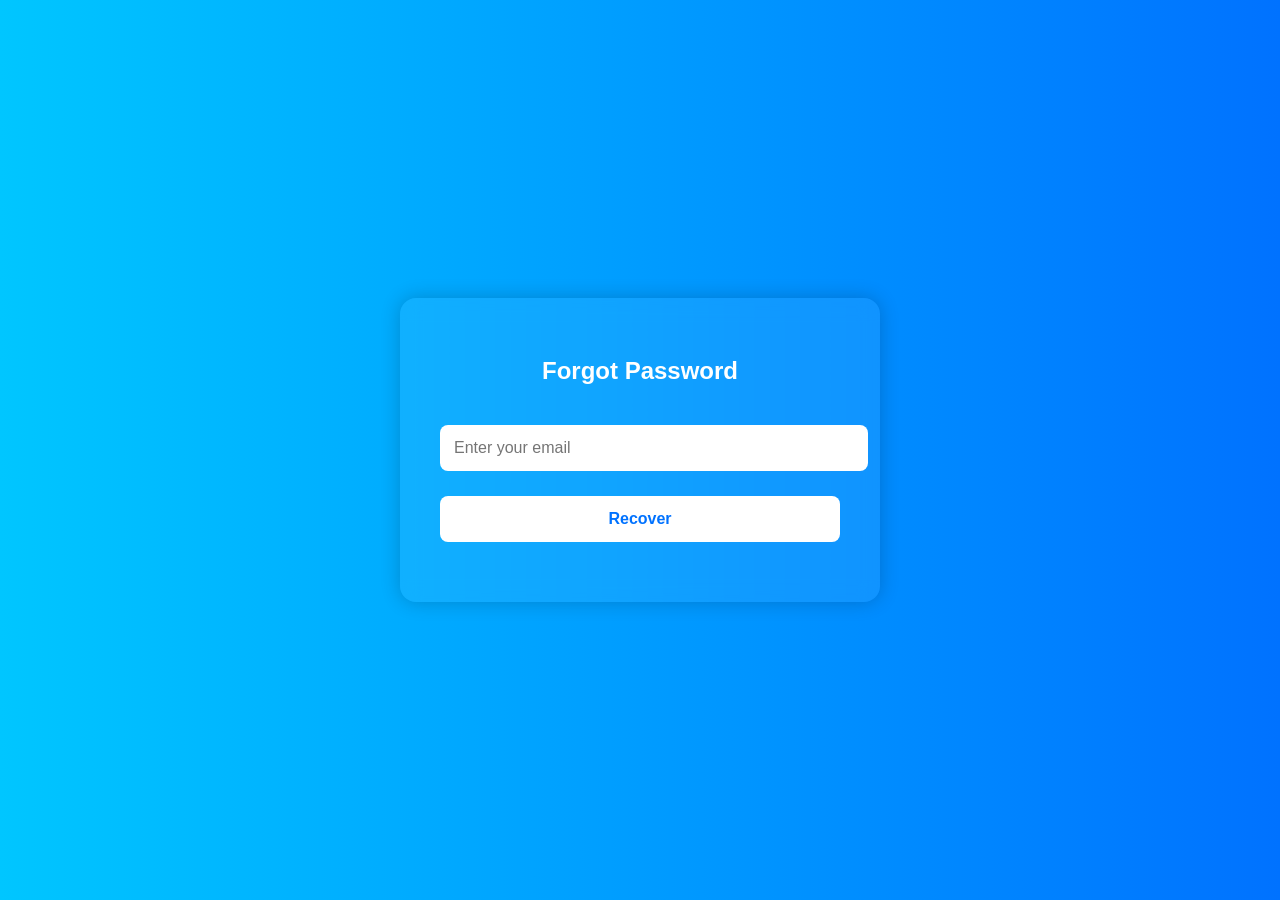
<file: forgot.html>
<!DOCTYPE html>
<html lang="en">
<head>
  <meta charset="UTF-8"/>
  <meta name="viewport"/>
  <title>Forgot Password</title>
  <style>
    body {
      margin: 0;
      font-family: 'Segoe UI', sans-serif;
      background: linear-gradient(to right,  #00c6ff, #0072ff);
      display: flex;
      justify-content: center;
      align-items: center;
      height: 100vh;
      color: #fff;
    }

    .forgot-box {
      background: #ffffff10;
      padding: 40px;
      border-radius: 16px;
      box-shadow: 0 0 20px rgba(0,0,0,0.2);
      width: 100%;
      max-width: 400px;
      backdrop-filter: blur(10px);
    }

    .forgot-box h2 {
      text-align: center;
      margin-bottom: 30px;
    }

    .forgot-box input {
      width: 100%;
      padding: 14px;
      margin: 10px 0;
      border: none;
      border-radius: 8px;
      font-size: 16px;
    }

    .forgot-box button {
      width: 100%;
      padding: 14px;
      background: #ffffff;
      color: #0072ff;
      font-weight: bold;
      border: none;
      border-radius: 8px;
      font-size: 16px;
      margin-top: 15px;
      cursor: pointer;
    }

    .forgot-box p {
      text-align: center;
      margin-top: 20px;
    }
    html, body {
  margin: 0;
  padding: 0;
  overflow-x: hidden;      /* Prevent side scroll */
  overflow-y: auto;        /* Allow vertical scroll */
  overscroll-behavior: contain;
  touch-action: pan-y;     /* Allow vertical hand scroll only */
}
  </style>
</head>
<body>

  <div class="forgot-box">
    <h2>Forgot Password</h2>
    <input type="email" id="recoverEmail" placeholder="Enter your email" required>
    <button onclick="recoverPassword()">Recover</button>
    <p id="recoveryResult"></p>
  </div>

  <script>
    function recoverPassword() {
      const email = document.getElementById("recoverEmail").value;
      const storedUser = JSON.parse(localStorage.getItem(email));
      const result = document.getElementById("recoveryResult");

      if (storedUser) {
        result.innerHTML = `
          <strong>Account Found!</strong><br>
          Name: ${storedUser.name}<br>
          Phone: ${storedUser.phone}<br>
          Hint: Your password starts with <b>${storedUser.password.slice(0, 2)}</b>
        `;
      } else {
        result.textContent = "Account not found. Please try again or Sign up";
      }
    }
  </script>

</body>
</html>
</file>
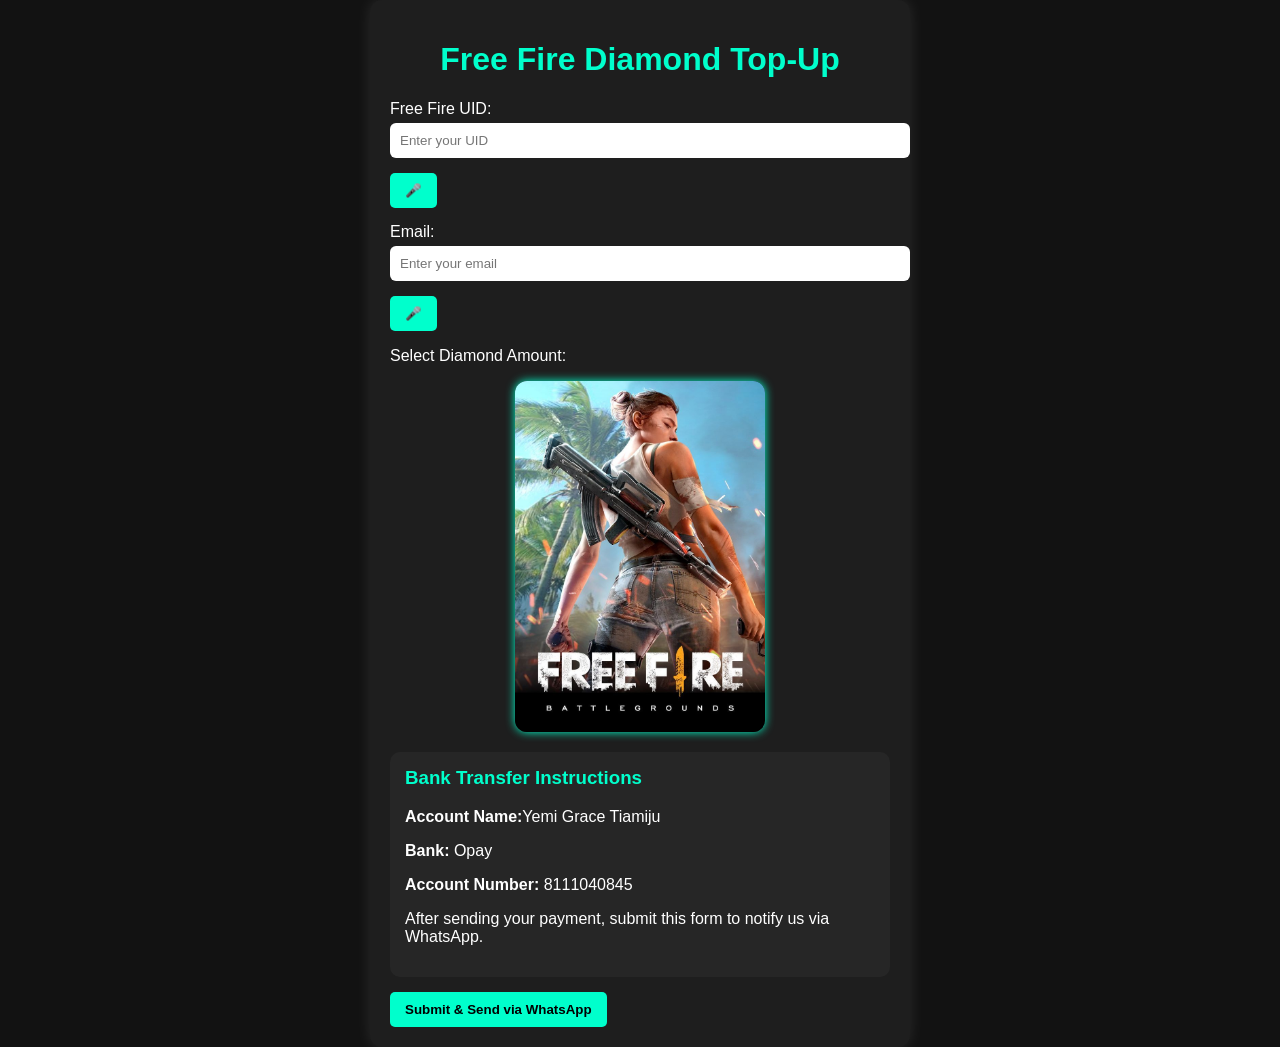
<file: free fire.html>
<!DOCTYPE html>
<html lang="en">
<head>
  <meta charset="UTF-8"/>
  <meta name="viewport"
  content="width=2.0,initial-scale=1.0"/>
  <title>Free Fire Top-Up | BuyNexa</title>
  <style>
    body {
      font-family: 'Segoe UI', sans-serif;
      background: #121212;
      color:#fff;
      margin: 0;
      padding: 20px;
    }

    .container {
      max-width: 500px;
      margin: auto;
      background: #1e1e1e;
      padding: 20px;
      border-radius: 12px;
      box-shadow: 0 0 15px rgba(255,255,255,0.1);
    }

    h1 {
      text-align: center;
      color: #00ffcc;
    }

    label {
      display: block;
      margin-top: 15px;
    }

    input[type="text"],
    input[type="email"] {
      width: 100%;
      padding: 10px;
      margin-top: 5px;
      border-radius: 6px;
      border: none;
    }

    button[type="button"],
    button[type="submit"] {
      margin-top: 15px;
      padding: 10px 15px;
      background: #00ffcc;
      border: none;
      border-radius: 5px;
      color: #000;
      cursor: pointer;
      font-weight: bold;
    }

    .image-select img {
      width: 100%;
      max-width: 250px;
      margin: 10px auto;
      display: block;
      cursor: pointer;
      border-radius: 12px;
      box-shadow: 0 0 10px #00ffcc;
      transition: transform 0.3s ease;
    }

    .image-select img:hover {
      transform: scale(1.05);
    }

    .options {
      margin-top: 10px;
      display: none;
    }

    .options label {
      display: block;
      margin-top: 5px;
    }

    .bank-instructions {
      background: #262626;
      padding: 15px;
      margin-top: 20px;
      border-radius: 10px;
    }

    .bank-instructions h3 {
      margin-top: 0;
      color: #00ffcc;
    }
    html, body {
  margin: 0;
  padding: 0;
  overflow-x: hidden;      /* Prevent side scroll */
  overflow-y: auto;        /* Allow vertical scroll */
  overscroll-behavior: contain;
  touch-action: pan-y;     /* Allow vertical hand scroll only */
}
  </style>
</head>
<body>
  <div class="container">
    <h1>Free Fire Diamond Top-Up</h1>
    <form id="topupForm">
      <label for="uid">Free Fire UID:</label>
      <input type="text" id="uid" name="uid" placeholder="Enter your UID" required>
      <button type="button" onclick="startVoice('uid')">🎤</button>

      <label for="email">Email:</label>
      <input type="email" id="email" name="email" placeholder="Enter your email" required>
      <button type="button" onclick="startVoice('email')">🎤</button>

      <div class="image-select">
        <p>Select Diamond Amount:</p>
         <img src="img6/ff pic.jpg" alt="Free Fire" onclick="toggleDiamondOptions()">
        <div id="diamondOptions" class="options">
          <label><input type="radio" name="diamond" value="100 Diamonds - ₦1800" required> 100 Diamonds - ₦1800</label>
          <label><input type="radio" name="diamond" value="210 Diamonds - ₦4000"> 310 Diamonds - ₦4000</label>
          <label><input type="radio" name="diamond" value="530 Diamonds - ₦8500"> 530 Diamonds - ₦8500</label>
          <label><input type="radio" name="diamond" value="2200 Diamonds - ₦32500"> 2200 Diamonds - ₦32500</label>
        </div>
      </div>

      <div class="bank-instructions">
        <h3>Bank Transfer Instructions</h3>
        <p><strong>Account Name:</strong>Yemi Grace Tiamiju</p>
        <p><strong>Bank:</strong> Opay</p>
        <p><strong>Account Number:</strong> 8111040845</p>
        <p>After sending your payment, submit this form to notify us via WhatsApp.</p>
      </div>

      <button type="submit">Submit & Send via WhatsApp</button>
    </form>
  </div>

 <script>
  function toggleDiamondOptions() {
    const options = document.getElementById('diamondOptions');
    options.style.display = options.style.display === 'block' ? 'none' : 'block';
  }

  function startVoice(fieldId) {
    if (!('webkitSpeechRecognition' in window)) {
      alert("Voice input not supported in this browser.");
      return;
    }

    const recognition = new webkitSpeechRecognition();
    recognition.lang = 'en-US';
    recognition.interimResults = false;
    recognition.maxAlternatives = 1;

    recognition.start();

    recognition.onresult = function(event) {
      document.getElementById(fieldId).value = event.results[0][0].transcript;
    };
  }

  document.getElementById("topupForm").addEventListener("submit", function(event) {
    event.preventDefault();

    const uid = document.getElementById("uid").value.trim();
    const email = document.getElementById("email").value.trim();
    const diamondOption = document.querySelector('input[name="diamond"]:checked');

    if (!uid || !email || !diamondOption) {
      alert("Please fill all fields and select a diamond amount.");
      return;
    }

    const diamond = diamondOption.value;
    const message = `*Free Fire Top-Up Request*\n\nUID: ${uid}\nEmail: ${email}\nSelected Package: ${diamond}`;

    const phoneNumber = "2349154609367"; // Your WhatsApp number
    const whatsappURL = `https://wa.me/${phoneNumber}?text=${encodeURIComponent(message)}`;

    window.open(whatsappURL, "_blank");
  });
</script>

</body>
</html>
</file>
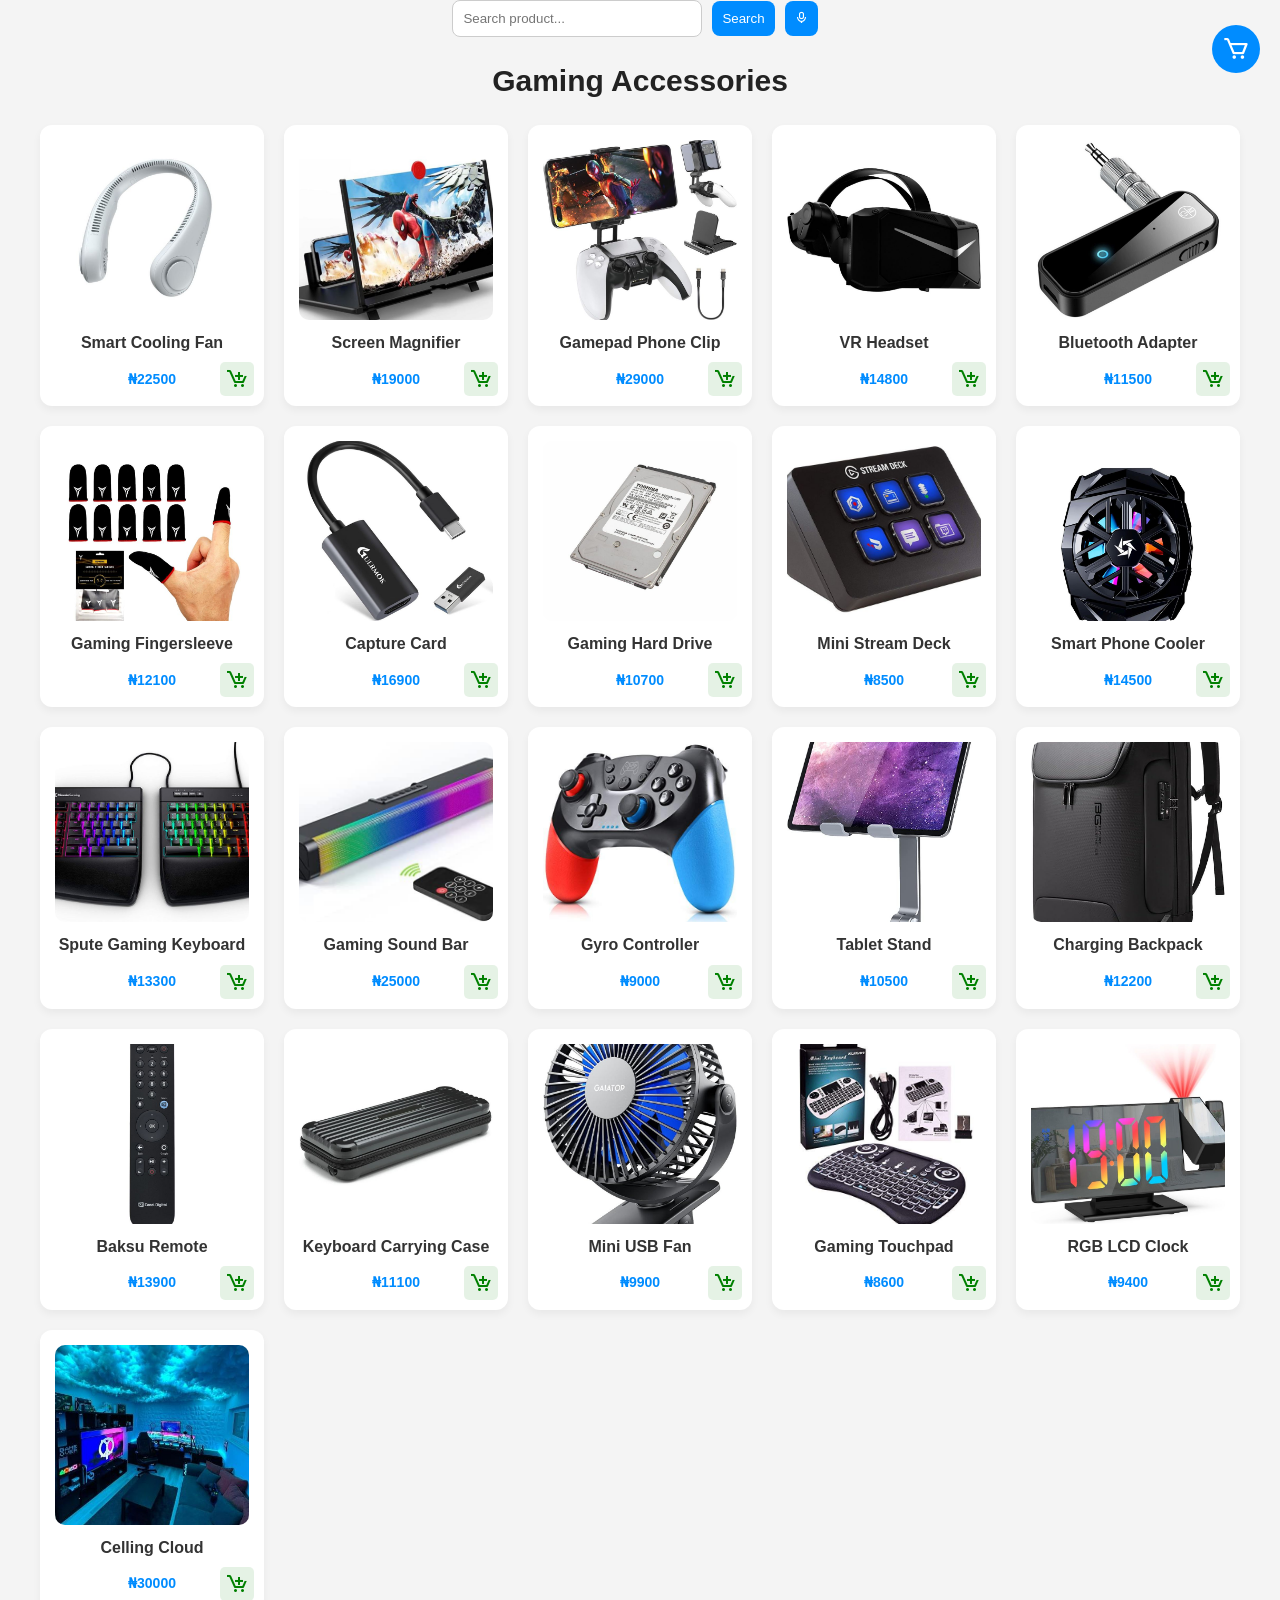
<file: gamingaccess.html>
<!DOCTYPE html>
<html lang="en">
<head>
  <meta charset="UTF-8"/>
  <meta name="viewport" content="width=2.0,initial-scale=1.0"/>
  <title>BuyNexa - Gaming Accessories</title>
  <link rel="stylesheet" href="game.css">
  <link href='https://unpkg.com/boxicons@2.1.4/css/boxicons.min.css' rel='stylesheet'>
  <meta name="viewport" content="width=device-width, initial-scale=1.0">
</head>
<body>

<div class="cart-icon">
  <i class='bx bx-cart' id="cart-icon"></i>
  <div class="cart">
    <i class='bx bx-x' id="close-cart"></i>
    <h2 class="cart-title">Your Cart</h2>
    <div class="cart-content"></div>
    <div class="total">
      <div>Total</div>
      <div class="total-price">₦0</div>
    </div>
    <div class="buyNowButton">
      <a href="checkout.html" id="buyNowButton">Buy Now</a>
    </div>
  </div>
</div>

<div class="search-container">
  <input type="text" id="searchInput" placeholder="Search product...">
  <button onclick="searchProduct()">Search</button>
  <button onclick="startVoiceSearch()">
    <i class='bx bx-microphone'></i>
  </button>
  <p id="searchResult"></p>
</div>

<section class="shop">
  <h2 class="section-title">Gaming Accessories</h2>
  <div class="shop-content">

    <div class="product-box">
      <img src="image 4/smart cooling fan.jpg" alt="Smart Cooling Fan" class="product-img">
      <h3 class="product-title">Smart Cooling Fan</h3>
      <span class="price">₦22500</span>
      <i class='bx bx-cart-add add-cart'></i>
    </div>
    
    <div class="product-box">
      <img src="image 4/screen magnifer.jpg" alt="Screen Magnifier" class="product-img">
      <h3 class="product-title">Screen Magnifier</h3>
      <span class="price">₦19000</span>
      <i class='bx bx-cart-add add-cart'></i>
    </div>
    
    <div class="product-box">
      <img src="image 4/gamepad phone clip.jpg" alt="Gamepad Phone Clip" class="product-img">
      <h3 class="product-title">Gamepad Phone Clip</h3>
      <span class="price">₦29000</span>
      <i class='bx bx-cart-add add-cart'></i>
    </div>
    
    <div class="product-box">
      <img src="image 4/vr headset.jpg" alt="VR Headset" class="product-img">
      <h3 class="product-title">VR Headset</h3>
      <span class="price">₦14800</span>
      <i class='bx bx-cart-add add-cart'></i>
    </div>
    
    <div class="product-box">
      <img src="image 4/bluetooth adapter.jpg" alt="Bluetooth Adapter" class="product-img">
      <h3 class="product-title">Bluetooth Adapter</h3>
      <span class="price">₦11500</span>
      <i class='bx bx-cart-add add-cart'></i>
    </div>
    
    <div class="product-box">
      <img src="image 4/gaming finger sleeve.jpg" alt="Gaming Fingersleeve" class="product-img">
      <h3 class="product-title">Gaming Fingersleeve</h3>
      <span class="price">₦12100</span>
      <i class='bx bx-cart-add add-cart'></i>
    </div>
    
    <div class="product-box">
      <img src="image 4/capture card.jpg" alt="Capture Card" class="product-img">
      <h3 class="product-title">Capture Card</h3>
      <span class="price">₦16900</span>
      <i class='bx bx-cart-add add-cart'></i>
    </div>
    
    <div class="product-box">
      <img src="image 4/hard drive.jpg" alt="Gaming Hard Drive" class="product-img">
      <h3 class="product-title">Gaming Hard Drive</h3>
      <span class="price">₦10700</span>
      <i class='bx bx-cart-add add-cart'></i>
    </div>
    
    <div class="product-box">
      <img src="image 4/strem deck.jpg" alt="Mini Stream Deck" class="product-img">
      <h3 class="product-title">Mini Stream Deck</h3>
      <span class="price">₦8500</span>
      <i class='bx bx-cart-add add-cart'></i>
    </div>
    
    <div class="product-box">
      <img src="image 4/smart phone cooler.jpg" alt="Smart Phone Cooler" class="product-img">
      <h3 class="product-title">Smart Phone Cooler</h3>
      <span class="price">₦14500</span>
      <i class='bx bx-cart-add add-cart'></i>
    </div>
    
    <div class="product-box">
      <img src="image 4/spue gaming.jpg" alt="Spute Gaming Keyboard" class="product-img">
      <h3 class="product-title">Spute Gaming Keyboard</h3>
      <span class="price">₦13300</span>
      <i class='bx bx-cart-add add-cart'></i>
    </div>
    
    <div class="product-box">
      <img src="image 4/sound bar.jpg" alt="Gaming Sound Bar" class="product-img">
      <h3 class="product-title">Gaming Sound Bar</h3>
      <span class="price">₦25000</span>
      <i class='bx bx-cart-add add-cart'></i>
    </div>
    
    <div class="product-box">
      <img src="image 4/gyro controller.jpg" alt="Gyro Controller" class="product-img">
      <h3 class="product-title">Gyro Controller</h3>
      <span class="price">₦9000</span>
      <i class='bx bx-cart-add add-cart'></i>
    </div>
    
    <div class="product-box">
      <img src="image 4/tablet stand.jpg" alt="Tablet Stand" class="product-img">
      <h3 class="product-title">Tablet Stand</h3>
      <span class="price">₦10500</span>
      <i class='bx bx-cart-add add-cart'></i>
    </div>
    
    <div class="product-box">
      <img src="image 4/backpack.jpg" alt="Charging Backpack" class="product-img">
      <h3 class="product-title">Charging Backpack</h3>
      <span class="price">₦12200</span>
      <i class='bx bx-cart-add add-cart'></i>
    </div>
    
    <div class="product-box">
      <img src="image 4/remote.jpg" alt="Baksu Remote" class="product-img">
      <h3 class="product-title">Baksu Remote</h3>
      <span class="price">₦13900</span>
      <i class='bx bx-cart-add add-cart'></i>
    </div>
    
    <div class="product-box">
      <img src="image 4/keyboard.jpg" alt="Keyboard Carrying Case" class="product-img">
      <h3 class="product-title">Keyboard Carrying Case</h3>
      <span class="price">₦11100</span>
      <i class='bx bx-cart-add add-cart'></i>
    </div>
    
    <div class="product-box">
      <img src="image 4/usb fan.jpg" alt="Mini USB Fan" class="product-img">
      <h3 class="product-title">Mini USB Fan</h3>
      <span class="price">₦9900</span>
      <i class='bx bx-cart-add add-cart'></i>
    </div>
    
    <div class="product-box">
      <img src="image 4/gaming touchpad.jpg" alt="Gaming Touchpad" class="product-img">
      <h3 class="product-title">Gaming Touchpad</h3>
      <span class="price">₦8600</span>
      <i class='bx bx-cart-add add-cart'></i>
    </div>
    
    <div class="product-box">
      <img src="image 4/rgb lcd clock.jpg" alt="RGB LCD Clock" class="product-img">
      <h3 class="product-title">RGB LCD Clock</h3>
      <span class="price">₦9400</span>
      <i class='bx bx-cart-add add-cart'></i>
    </div>
    
    <div class="product-box">
      <img src="image 3/Stormy Skies_ Epic Blue Thunder Gaming Room.jpg" alt="Celling Cloud" class="product-img">
      <h3 class="product-title">Celling Cloud</h3>
      <span class="price">₦30000</span>
      <i class='bx bx-cart-add add-cart'></i>
    </div>

  </div>
</section>

<script src="game.js"></script>

</body>
</html>
</file>
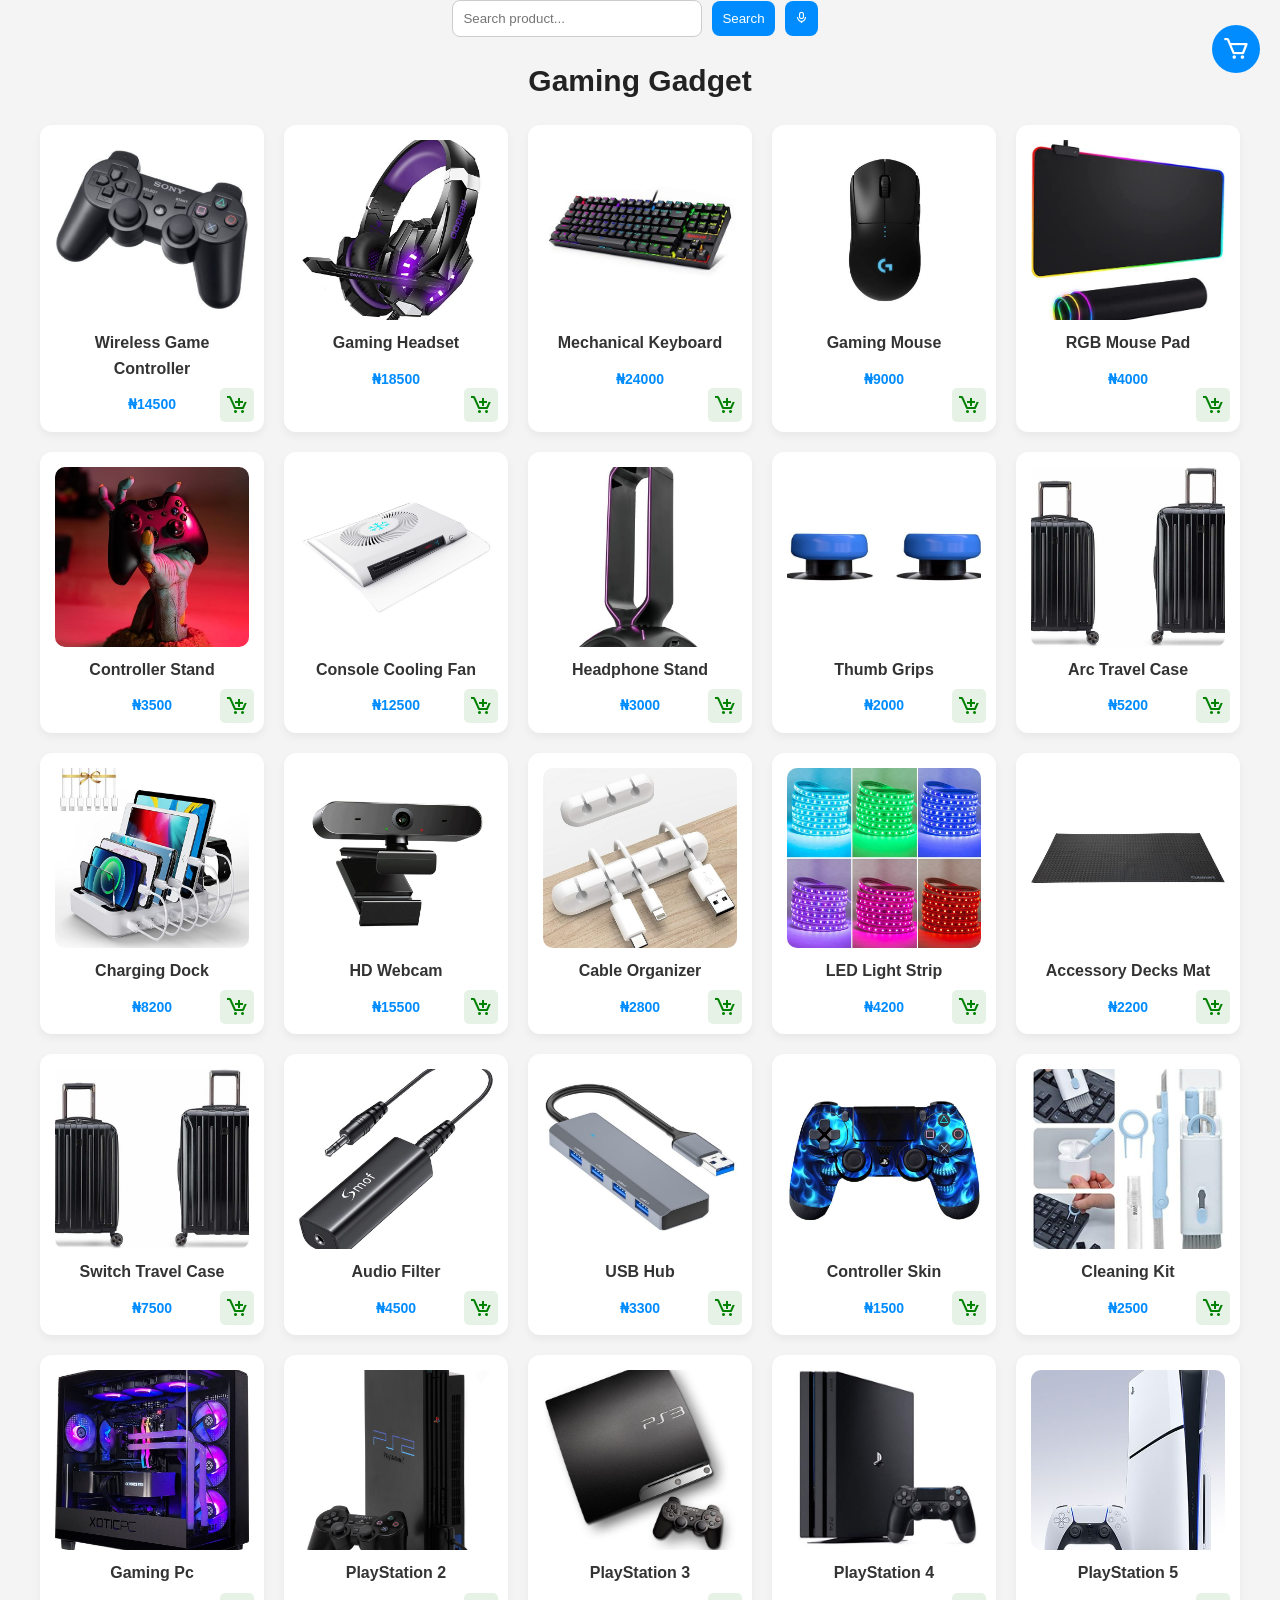
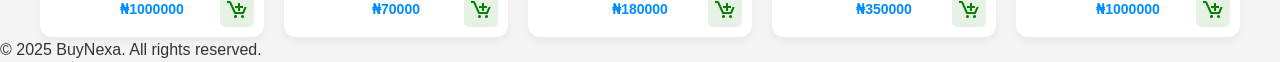
<file: gaminggad .html>
<!DOCTYPE html>
<html lang="en">
<head>
  <meta charset="UTF-8"/>
  <meta name="viewport"
  content="width=2.0,initial-scale=1.0"/>
  <title>BuyNexa - Gaming Gadget</title>
  <link rel="stylesheet" href="game.css">
  <link href='https://unpkg.com/boxicons@2.1.4/css/boxicons.min.css' rel='stylesheet'>
  <meta name="viewport" content="width=device-width, initial-scale=1.0">
</head>
<body>

<div class="cart-icon">
  <i class='bx bx-cart' id="cart-icon"></i>
  <div class="cart">
    <i class='bx bx-x' id="close-cart"></i>
    <h2 class="cart-title">Your Cart</h2>
    <div class="cart-content"></div>
    <div class="total">
      <div>Total</div>
      <div class="total-price">₦0</div>
    </div>
<div class="buyNowButton">
 <a href="checkout.html" id="buyNowButton">Buy Now</a>
 </div>
  </div>
</div>


<div class="search-container">
  <input type="text" id="searchInput" placeholder="Search product...">
  <button onclick="searchProduct()">Search</button>
  <button onclick="startVoiceSearch()">
    <i class='bx bx-microphone'></i>
  </button>
  <p id="searchResult"></p>
</div>

  <header>
    <h1></h1>
  </header>

  <section class="shop">
    <h2 class="section-title">Gaming Gadget</h2>
    <div class="shop-content">
      
      <div class="product-box">
        <img src="image 3/gaming accesories/wireless controller.jpg" alt="Wireless Game Controller" class="product-img">
        <h3 class="product-title">Wireless Game Controller</h3>
        <span class="price">₦14500</span>
        <i class='bx bx-cart-add add-cart'></i>
      </div>

      <div class="product-box">
        <img src="image 3/gaming accesories/gaming headset.jpg" alt="Gaming Headset" class="product-img">
        <h3 class="product-title">Gaming Headset</h3>
        <span class="price">₦18500</span>
        <i class='bx bx-cart-add add-cart'></i>
      </div>

      <div class="product-box">
        <img src="image 3/gaming accesories/gaming key board.jpg" alt="Mechanical Keyboard" class="product-img">
        <h3 class="product-title">Mechanical Keyboard</h3>
        <span class="price">₦24000</span>
        <i class='bx bx-cart-add add-cart'></i>
      </div>

      <div class="product-box">
        <img src="image 3/gaming accesories/gaaming mouse.jpg" alt="Gaming Mouse" class="product-img">
        <h3 class="product-title">Gaming Mouse</h3>
        <span class="price">₦9000</span>
        <i class='bx bx-cart-add add-cart'></i>
      </div>

      <div class="product-box">
        <img src="image 3/gaming accesories/mosepad.jpg" alt="RGB Mouse Pad" class="product-img">
        <h3 class="product-title">RGB Mouse Pad</h3>
        <span class="price">₦4000</span>
        <i class='bx bx-cart-add add-cart'></i>
      </div>

      <div class="product-box">
        <img src="image 3/Controller Holder Figure _ Headphone Stand & Controller.jpg" alt="Controller Stand" class="product-img">
        <h3 class="product-title">Controller Stand</h3>
        <span class="price">₦3500</span>
        <i class='bx bx-cart-add add-cart'></i>
      </div>

      <div class="product-box">
        <img src="image 3/gaming accesories/cooling fan.jpg" alt="Console Cooling Fan" class="product-img">
        <h3 class="product-title">Console Cooling Fan</h3>
        <span class="price">₦12500</span>
        <i class='bx bx-cart-add add-cart'></i>
      </div>

      <div class="product-box">
        <img src="img5/headset stand.jpg" alt="Headphone Stand" class="product-img">
        <h3 class="product-title">Headphone Stand</h3>
        <span class="price">₦3000</span>
        <i class='bx bx-cart-add add-cart'></i>
      </div>

      <div class="product-box">
        <img src="image 3/gaming accesories/thumb grip.jpg" alt="Thumb Grips" class="product-img">
        <h3 class="product-title">Thumb Grips</h3>
        <span class="price">₦2000</span>
        <i class='bx bx-cart-add add-cart'></i>
      </div>

      <div class="product-box">
        <img src="image 3/gaming accesories/travel case.jpg" alt="Arc Travel Case" class="product-img">
        <h3 class="product-title">Arc Travel Case</h3>
        <span class="price">₦5200</span>
        <i class='bx bx-cart-add add-cart'></i>
      </div>

      <div class="product-box">
        <img src="image 3/gaming accesories/charging dock.jpg" alt="Charging Dock" class="product-img">
        <h3 class="product-title">Charging Dock</h3>
        <span class="price">₦8200</span>
        <i class='bx bx-cart-add add-cart'></i>
      </div>

      <div class="product-box">
        <img src="image 3/gaming accesories/web cam.jpg" alt="HD Webcam" class="product-img">
        <h3 class="product-title">HD Webcam</h3>
        <span class="price">₦15500</span>
        <i class='bx bx-cart-add add-cart'></i>
      </div>

      <div class="product-box">
        <img src="image 3/gaming accesories/cable organizer.jpg" alt="Cable Organizer" class="product-img">
        <h3 class="product-title">Cable Organizer</h3>
        <span class="price">₦2800</span>
        <i class='bx bx-cart-add add-cart'></i>
      </div>

      <div class="product-box">
        <img src="image 3/gaming accesories/light strip.jpg" alt="LED Light Strip" class="product-img">
        <h3 class="product-title">LED Light Strip</h3>
        <span class="price">₦4200</span>
        <i class='bx bx-cart-add add-cart'></i>
      </div>

      <div class="product-box">
        <img src="image 3/gaming accesories/deck mat.jpg" alt="Accessory Decks Mat" class="product-img">
        <h3 class="product-title">Accessory Decks Mat</h3>
        <span class="price">₦2200</span>
        <i class='bx bx-cart-add add-cart'></i>
      </div>

      <div class="product-box">
        <img src="image 3/gaming accesories/travel case.jpg" alt="Switch Travel Case" class="product-img">
        <h3 class="product-title">Switch Travel Case</h3>
        <span class="price">₦7500</span>
        <i class='bx bx-cart-add add-cart'></i>
      </div>

      <div class="product-box">
        <img src="image 3/gaming accesories/audio filter.jpg" alt="Audio Filter" class="product-img">
        <h3 class="product-title">Audio Filter</h3>
        <span class="price">₦4500</span>
        <i class='bx bx-cart-add add-cart'></i>
      </div>

      <div class="product-box">
        <img src="image 3/gaming accesories/usb hub.jpg" alt="USB Hub" class="product-img">
        <h3 class="product-title">USB Hub</h3>
        <span class="price">₦3300</span>
        <i class='bx bx-cart-add add-cart'></i>
      </div>

      <div class="product-box">
        <img src="image 3/gaming accesories/conroller skin.jpg" alt="Controller Skin" class="product-img">
        <h3 class="product-title">Controller Skin</h3>
        <span class="price">₦1500</span>
        <i class='bx bx-cart-add add-cart'></i>
      </div>

      <div class="product-box">
        <img src="image 3/gaming accesories/cleaning kit.jpg" alt="Cleaning Kit" class="product-img">
        <h3 class="product-title">Cleaning Kit</h3>
        <span class="price">₦2500</span>
        <i class='bx bx-cart-add add-cart'></i>
      </div>
       <div class="product-box">
        <img src="image 3/gaming pc.jpg" alt="gaming PC" class="product-img">
        <h3 class="product-title">Gaming Pc</h3>
        <span class="price">₦1000000</span>
        <i class='bx bx-cart-add add-cart'></i>
      </div>


<div class="product-box">
  <img src="ertr/ps2.jpg" alt="PlayStation 2" class="product-img">
  <h3 class="product-title">PlayStation 2</h3>
  <span class="price">₦70000</span>
  <i class='bx bx-cart-add add-cart'></i>
</div>

<div class="product-box">
  <img src="ertr/ps3.jpg" alt="PlayStation 3" class="product-img">
  <h3 class="product-title">PlayStation 3</h3>
  <span class="price">₦180000</span>
  <i class='bx bx-cart-add add-cart'></i>
</div>

<div class="product-box">
  <img src="ertr/ps4.jpg" alt="PlayStation 4" class="product-img">
  <h3 class="product-title">PlayStation 4</h3>
  <span class="price">₦350000</span>
  <i class='bx bx-cart-add add-cart'></i>
</div>

<div class="product-box">
  <img src="ertr/ps5.jpg" alt="PlayStation 5" class="product-img">
  <h3 class="product-title">PlayStation 5</h3>
  <span class="price">₦1000000</span>
  <i class='bx bx-cart-add add-cart'></i>
</div>


    </div>
    
  </section>

  <footer>
    <p>&copy; 2025 BuyNexa. All rights reserved.</p>
  </footer>

  <script src="game.js"></script>
</body>
</html>
</file>
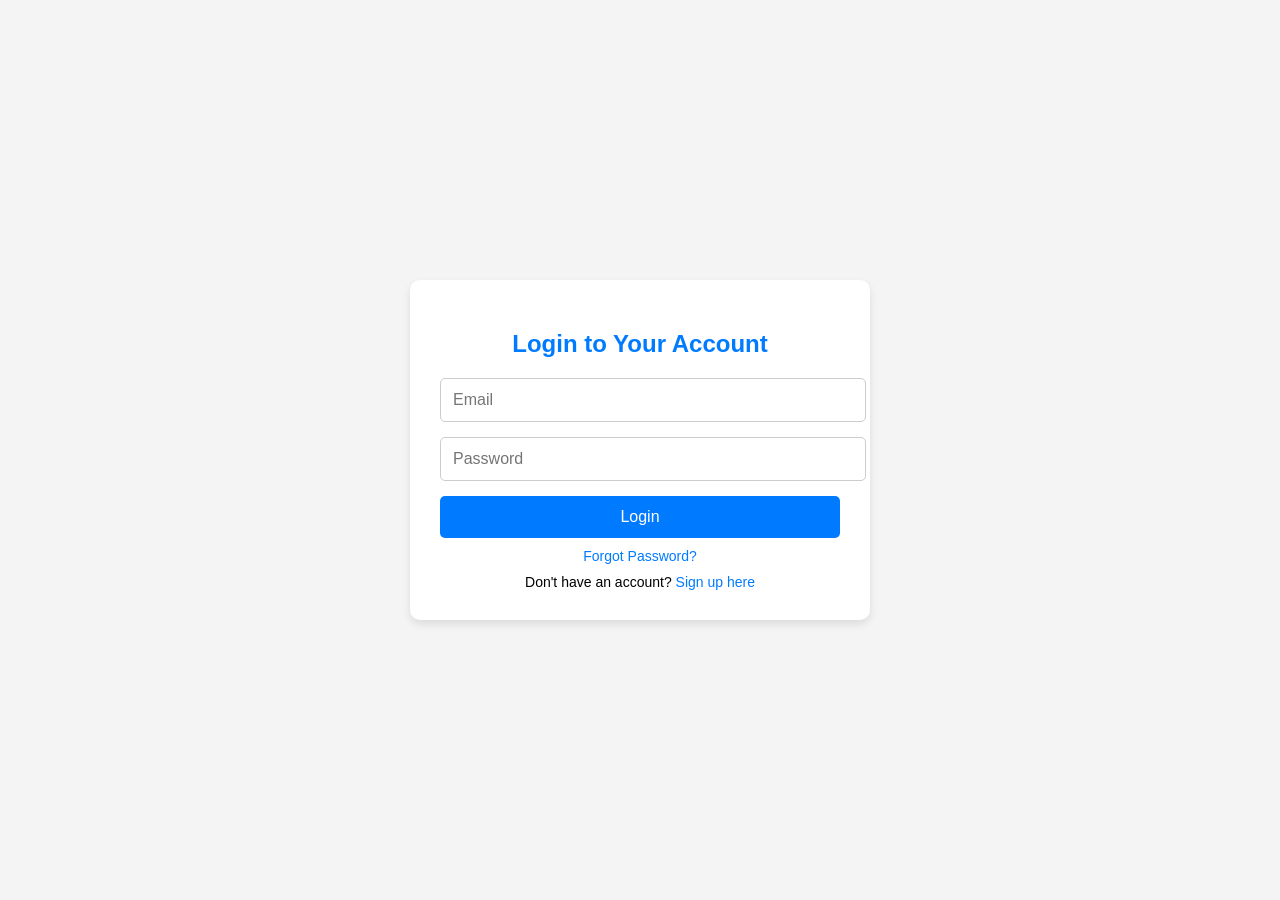
<file: login.html>
<!DOCTYPE html>
<html lang="en">
<head>
  <meta charset="UTF-8"/>
  <meta name="viewport"/>
  <title>Login</title>
  <style>
    body {
      font-family: "Segoe UI", sans-serif;
      background-color: #f4f4f4;
      margin: 0;
      padding: 0;
      display: flex;
      justify-content: center;
      align-items: center;
      height: 100vh;
    }

    .login-container {
      background-color: #fff;
      padding: 30px;
      border-radius: 10px;
      box-shadow: 0 4px 8px rgba(0, 0, 0, 0.1);
      width: 400px;
      text-align: center;
    }

    h2 {
      margin-bottom: 20px;
      color: #007bff;
    }

    .input-field {
      width: 100%;
      padding: 12px;
      margin-bottom: 15px;
      border-radius: 5px;
      border: 1px solid #ccc;
      font-size: 16px;
    }

    .input-field:focus {
      border-color: #007bff;
      outline: none;
    }

    .btn {
      background-color: #007bff;
      color: white;
      padding: 12px;
      width: 100%;
      border: none;
      border-radius: 5px;
      font-size: 16px;
      cursor: pointer;
    }

    .btn:hover {
      background-color: #0056b3;
    }

    .signup-link {
      margin-top: 10px;
      font-size: 14px;
    }

    .signup-link a {
      color: #007bff;
      text-decoration: none;
    }

    .signup-link a:hover {
      text-decoration: underline;
    }

    .forgot-password {
      margin-top: 10px;
      font-size: 14px;
    }

    .forgot-password a {
      color: #007bff;
      text-decoration: none;
    }

    .forgot-password a:hover {
      text-decoration: underline;
    }

    .reset-container {
      display: none;
      margin-top: 20px;
      text-align: left;
    }

    .reset-btn {
      background-color: #28a745;
    }

    .reset-btn:hover {
      background-color: #218838;
    }
  </style>
</head>
<body>
  <div class="login-container">
    <h2>Login to Your Account</h2>
    <input type="email" class="input-field" placeholder="Email" id="email" />
    <input type="password" class="input-field" placeholder="Password" id="password" />
    <button class="btn" onclick="login()">Login</button>

    <div class="forgot-password">
      <a href="forgot.html" onclick="showForgotPassword()">Forgot Password?</a>
    </div>

    <div class="signup-link">
      Don't have an account? <a href="signup.html">Sign up here</a>
    </div>

    <!-- Forgot Password Form -->
    <div class="reset-container" id="reset-container">
      <h3>Reset Password</h3>
      <p>Please enter your email address. A verification code will be sent to you.</p>
      <input type="email" class="input-field" placeholder="Email" id="reset-email" />
      <button class="btn reset-btn" onclick="sendVerificationCode()">Send Code</button>
    </div>
  </div>

  <script>
    function login() {
      const email = document.getElementById('email').value;
      const password = document.getElementById('password').value;

      if (!email || !password) {
        alert('Please enter both email and password.');
      } else {
        alert('Logged in successfully!');
        // You can add further authentication logic here
      }
    }

    function showForgotPassword() {
      document.querySelector('.login-container').style.display = 'none';
      document.getElementById('reset-container').style.display = 'block';
    }

    function sendVerificationCode() {
      const resetEmail = document.getElementById('reset-email').value;

      if (!resetEmail) {
        alert('Please enter a valid email.');
      } else {
        // Simulate sending a code (replace with actual email API logic)
        alert('A verification code has been sent to your email.');
        // Optionally, redirect the user to a page where they can enter the verification code
      }
    }
  </script>
</body>
</html>
</file>
<file: style.css>
* {
  margin: 0;
  padding: 0;
  box-sizing: border-box;
}

html, body {
  width: 100%;
  height: 100%;
  margin: 0;
  padding: 0;
  overflow-x: hidden;
  overflow-y: auto;
  overscroll-behavior: contain;
  touch-action: pan-y;
  font-size: 1.3rem; /* Increased font base */
  font-family: 'Segoe UI', sans-serif;
  background: #f5f5f5;
  color: #333;
  line-height: 1.6;
}

/* Headings */
h1, h2, h3, h4, h5, h6 {
  font-size: 1.3em;
}

/* Header */
header {
  background: #1a1a2e;
  color: #fff;
  padding: 30px 10%;
  display: flex;
  justify-content: space-between;
  align-items: center;
  position: sticky;
  top: 0;
  z-index: 1000;
}

.logo {
  font-size: 2.2em;
  font-weight: bold;
}

nav ul {
  list-style: none;
  display: flex;
  gap: 25px;
}

nav ul li a {
  color: #fff;
  text-decoration: none;
  font-size: 1.5em;
}

nav ul li a:hover {
  color: #00ffcc;
}

/* Hero Section */
.container {
  display: flex;
  flex-wrap: wrap;
  padding: 80px 10%;
  align-items: center;
  background: linear-gradient(to right, #0f2027, #203a43, #2c5364);
  color: #fff;
}

#imgOn img {
  width: 100%;
  max-width: 500px;
  border-radius: 10px;
}

.text {
  flex: 1;
  padding: 30px;
}

.text h1 {
  font-size: 3.2em;
  margin-bottom: 20px;
}

.text p {
  font-size: 1.5em;
  margin-bottom: 30px;
}

.btn {
  background: #00ffcc;
  color: #000;
  padding: 16px 32px;
  text-decoration: none;
  border-radius: 5px;
  font-weight: bold;
  font-size: 1.2em;
  transition: 0.3s;
}

.btn:hover {
  background: #00ccaa;
}

/* Products Section */
.products-section {
  padding: 60px 10%;
}

.products-section h2 {
  font-size: 2.5em;
  margin-bottom: 30px;
  color: #111;
}

.products-grid {
  display: grid;
  grid-template-columns: repeat(auto-fit, minmax(260px, 1fr));
  gap: 30px;
}

.product {
  background: #fff;
  border-radius: 10px;
  overflow: hidden;
  box-shadow: 0 4px 10px rgba(0, 0, 0, 0.1);
  text-align: center;
  padding: 20px;
  transition: transform 0.3s ease;
}

.product:hover {
  transform: scale(1.05);
}

.product img {
  width: 100%;
  height: auto;
  object-fit: contain;
  border-radius: 8px;
}

.product h3 {
  font-size: 1.4em;
  margin: 18px 0 8px;
}

.product p {
  font-size: 1.2em;
  font-weight: bold;
  color: #333;
}

.old-price {
  text-decoration: line-through;
  color: #999;
  font-weight: normal;
  margin-right: 10px;
  font-size: 1.1em;
}

.stock-tag {
  color: red;
  font-size: 1em;
  margin-left: 12px;
}

.flash-sales h2 {
  color: #e60000;
}

/* Footer */
footer {
  background-color: #1a1a2e;
  color: #ffffff;
  text-align: center;
  padding: 20px 0;
  margin-top: 50px;
}

footer .footer-links {
  display: flex;
  justify-content: center;
  gap: 25px;
  margin-bottom: 25px;
}

footer .footer-links a {
  color: white;
  font-style: italic;
  text-decoration: none;
  font-size: 1.2rem;
  transition: color 0.3s;
}

footer .footer-links a:hover {
  color: #6a4e23;
  transform: scale(1.07);
}

footer .social-icons {
  display: flex;
  justify-content: center;
  gap: 20px;
  margin-bottom: 15px;
}

footer .social-icons a {
  color: white;
  font-size: 1.8rem;
}

footer .social-icons a:hover {
  color: #8d6e42;
  transform: scale(1.53);
}

footer p {
  margin: 0;
  font-size: 1.1rem;
}

/* Form and Input Elements */
button, input, select {
  font-size: 1.2rem;
  padding: 0.75em 1.5em;
}

/* Responsive (Mobile) */
@media (max-width: 768px) {
  .container {
    flex-direction: column;
    text-align: center;
  }

  #imgOn img {
    margin-bottom: 25px;
  }

  nav ul {
    flex-direction: column;
    gap: 15px;
  }
}
</file>
<file: contact.css>
* {
  margin: 0;
  padding: 0;
  box-sizing: border-box;
}

body {
  font-family: 'Segoe UI', Tahoma, Geneva, Verdana, sans-serif;
  line-height: 4;
  background: #f4f7fa;
  color: #333;
  padding-bottom: 80px;
}


header {
  background: #001f3f;
  color: white;
  display: flex;
  justify-content: space-between;
  align-items: center;
  padding: 15px 30px;
  box-shadow: 0 4px 10px rgba(0,0,0,0.1);
}

header .logo {
  font-size: 28px;
  font-weight: bold;
}

nav ul {
  list-style: none;
  display: flex;
  gap: 20px;
}

nav a {
  color: white;
  text-decoration: none;
  padding: 8px 14px;
  transition: background 0.3s;
  border-radius: 5px;
}

nav a:hover,
nav a.active {
  background: #0074D9;
}


.contact-info {
  padding: 50px 30px;
  background: white;
  display: flex;
  flex-direction: column;
  gap: 30px;
  max-width: 1000px;
  margin: auto;
}

.hear h2 {
  font-size: 32px;
  color: #0074D9;
  margin-bottom: 10px;
}

.hear p {
  font-size: 18px;
  color: #555;
}

.details {
  display: flex;
  justify-content: space-between;
  flex-wrap: wrap;
}

.detail {
  flex: 1 1 30%;
  background: #eef5fb;
  padding: 20px;
  border-left: 4px solid #0074D9;
  margin: 10px 0;
}


#contact {
  padding: 40px 30px;
  background: #ffffff;
  max-width: 700px;
  margin: 40px auto;
  box-shadow: 0 0 10px rgba(0,0,0,0.05);
  border-radius: 10px;
}

#contact h2 {
  color: #0074D9;
  margin-bottom: 10px;
}

#contact p {
  margin-bottom: 20px;
}

#contact form input,
#contact form textarea,
#reviewForm input,
#reviewForm textarea,
#reviewForm select {
  width: 100%;
  padding: 12px;
  margin: 10px 0;
  border-radius: 6px;
  border: 1px solid #ccc;
  transition: border-color 0.3s;
}

#contact form input:focus,
#contact form textarea:focus,
#reviewForm input:focus,
#reviewForm textarea:focus,
#reviewForm select:focus {
  border-color: #0074D9;
  outline: none;
}

button[type="submit"] {
  background: #0074D9;
  color: white;
  padding: 12px 20px;
  border: none;
  border-radius: 6px;
  cursor: pointer;
  font-weight: bold;
  transition: background 0.3s;
}

button[type="submit"]:hover {
  background: #005fa3;
}


#reviews {
  padding: 40px 30px;
  max-width: 800px;
  margin: 0 auto;
  background: #fff;
  border-radius: 10px;
  box-shadow: 0 0 10px rgba(0,0,0,0.05);
}

#reviews h2 {
  margin-bottom: 20px;
  color: #0074D9;
}

.reviews-list {
  margin-bottom: 30px;
}

.review {
  background: #f0f8ff;
  border-left: 4px solid #0074D9;
  padding: 15px;
  margin-bottom: 15px;
  border-radius: 6px;
}


footer {
    background-color: #1a1a2e;
    color: #ffffff;
    text-align: center;
    padding: 10px 0;
    margin-top: 40px;
}

footer .footer-links{
    display: flex;
    justify-content: center;
    gap: 20px;
    margin-bottom: 20px;
}

footer .footer-links a{
    color: white;
    font-style: italic;
    text-decoration: none;
    font-size: 1rem;
    transition: color 0.3s;
}

footer .footer-links a:hover{
    color: #6a4e23;
    transition: 0.3s ease-in;
    transform: scale(1.07);
}

footer .social-icons{
    display: flex;
    justify-content: center;
    gap: 15px;
    margin-bottom: 10px;
}

footer .social-icons a{
    color: white;
    font-size: 1.5rem;
}

footer .social-icons a:hover{
    color: #8d6e42;
    transition: 0.3s ease-in;
    transform: scale(1.53);
}

footer p{
    margin: 0;
    font-size: 0.98rem;
}




html, body {
  margin: 0;
  padding: 0;
  overflow-x: hidden;      /* Prevent side scroll */
  overflow-y: auto;        /* Allow vertical scroll */
  overscroll-behavior: contain;
  touch-action: pan-y;     /* Allow vertical hand scroll only */
}
</file>
<file: game.css>
* {
  margin: 0;
  padding: 0;
  box-sizing: border-box;
  font-family: 'Segoe UI', sans-serif;
}

body {
  background-color: #f5f5f5;
  color: #333;
  line-height: 1.6;
  padding: 20px;
}


.section-title {
  text-align: center;
  font-size: 2rem;
  margin-bottom: 30px;
  color: #222;
}


.shop-content {
  display: grid;
  grid-template-columns: repeat(auto-fit, minmax(230px, 1fr));
  gap: 20px;
}


.product-box {
  background-color: #fff;
  border-radius: 12px;
  padding: 15px;
  box-shadow: 0 5px 15px rgba(0,0,0,0.05);
  text-align: center;
  transition: transform 0.3s;
  position: relative;
}

.product-box:hover {
  transform: translateY(-5px);
}

.product-img {
  width: 100%;
  height: 180px;
  object-fit: cover;
  border-radius: 10px;
  margin-bottom: 15px;
}

.product-title {
  font-size: 1rem;
  font-weight: 600;
  margin-bottom: 10px;
}

.price {
  font-size: 1.1rem;
  color: #27ae60;
  font-weight: bold;
}

.add-cart {
  position: absolute;
  bottom: 15px;
  right: 15px;
  background: #27ae60;
  color: white;
  font-size: 1.4rem;
  padding: 8px;
  border-radius: 50%;
  cursor: pointer;
  transition: background 0.3s;
}

.add-cart:hover {
  background: #219150;
}


.cart-icon {
  position: fixed;
  top: 20px;
  right: 20px;
  z-index: 999;
}

#cart-icon {
  font-size: 2rem;
  cursor: pointer;
  color: #333;
}


.cart {
  position: fixed;
  top: 0;
  right: -100%;
  width: 360px;
  height: 100vh;
  background-color: #fff;
  box-shadow: -2px 0 10px rgba(0,0,0,0.1);
  padding: 20px;
  overflow-y: auto;
  transition: right 0.4s ease;
  z-index: 1000;
}

.cart.active {
  right: 0;
}

.cart-title {
  font-size: 1.8rem;
  font-weight: bold;
  margin-bottom: 20px;
}

.cart-content {
  max-height: 60vh;
  overflow-y: auto;
}

.cart-box {
  display: flex;
  align-items: center;
  justify-content: space-between;
  margin-bottom: 15px;
}

.cart-img {
  width: 70px;
  height: 70px;
  object-fit: cover;
  border-radius: 8px;
}

.detail-box {
  flex: 1;
  margin-left: 10px;
}

.cart-product-title {
  font-size: 1rem;
  font-weight: 500;
}

.cart-price {
  color: #27ae60;
  font-size: 0.95rem;
}

.cart-quantity {
  width: 40px;
  text-align: center;
  border: 1px solid #ccc;
  border-radius: 6px;
  margin-top: 5px;
}

.cart-remove {
  font-size: 1.4rem;
  color: red;
  cursor: pointer;
}

/* Total and Buy Button */
.total {
  display: flex;
  justify-content: space-between;
  font-size: 1.2rem;
  margin-top: 20px;
  font-weight: bold;
}

.btn-buy {
  width: 100%;
  padding: 12px;
  background: #27ae60;
  border: none;
  color: #fff;
  font-size: 1.1rem;
  border-radius: 8px;
  margin-top: 20px;
  cursor: pointer;
  transition: background 0.3s;
}

.btn-buy:hover {
  background: #219150;
}

#close-cart {
  position: absolute;
  top: 15px;
  right: 15px;
  font-size: 1.8rem;
  color: #444;
  cursor: pointer;
}


@media (max-width: 400px) {
  .cart {
    width: 100%;
  }

  .shop-content {
    grid-template-columns: 1fr;
  }
}

.modal {
  position: fixed; top: 0; left: 0;
  width: 100%; height: 100%;
  background: rgba(0,0,0,0.5);
  display: flex; align-items: center; justify-content: center;
  z-index: 1000;
}
.hidden { display: none; }
.modal-content {
  background: #fff; padding: 20px;
  max-width: 400px; width: 90%; border-radius: 8px;
  position: relative;
}
.close-modal {
  position: absolute; top: 8px; right: 12px;
  font-size: 24px; cursor: pointer;
}
#order-summary { max-height: 200px; overflow-y: auto; margin-bottom: 15px; }
.form-group { margin-bottom: 12px; }
.form-group label { display: block; margin-bottom: 4px; }
.form-group input,
.form-group textarea {
  width: 100%; padding: 6px; border: 1px solid #ccc; border-radius: 4px;
}
.btn-submit {
  background: #00aaff; color: #fff;
  padding: 10px 16px; border: none; border-radius: 4px;
  cursor: pointer;
}
.btn-submit:hover { background: #008ecc; }

.cart {
  position: fixed;
  top: 0;
  right: 0;
  width: 300px;
  height: 100%;
  background-color: #fff;
  box-shadow: -2px 0 5px rgba(0, 0, 0, 0.2);
  padding: 20px;
  display: none;
  overflow-y: auto;
}

.cart.active {
  display: block;
}

.cart-item {
  margin-bottom: 10px;
}

.cart-item-title {
  font-weight: bold;
}

.cart-item-quantity {
  margin-left: 10px;
  color: gray;
}

.cart-item-price {
  margin-left: 10px;
}

.cart-icon {
  position: fixed;
  top: 20px;
  right: 20px;
  font-size: 36px;
  color: #333;
  cursor: pointer;
  z-index: 9999;
  transition: transform 0.3s ease;
}

.cart-badge {
  position: absolute;
  top: -5px;
  right: -5px;
  background-color: red;
  color: white;
  border-radius: 50%;
  width: 24px;
  height: 24px;
  display: flex;
  justify-content: center;
  align-items: center;
  font-size: 14px;
  font-weight: bold;
}


.cart-section {
  display: none;
  position: fixed;
  top: 0;
  right: 0;
  width: 300px;
  height: 100%;
  background-color: white;
  box-shadow: -2px 0px 10px rgba(0, 0, 0, 0.1);
  padding: 20px;
  z-index: 10000;
  transition: transform 0.3s ease;
  transform: translateX(100%); /* Initially hidden offscreen */
}

.cart-section.open {
  display: block;
  transform: translateX(0); /* Slide in from the right */
}

.cart-header {
  display: flex;
  justify-content: space-between;
  font-weight: bold;
  border-bottom: 1px solid #ccc;
  padding-bottom: 10px;
  margin-bottom: 10px;
}

.cart-items {
  margin-top: 20px;
  overflow-y: auto;
  max-height: 300px;
}

.cart-item {
  display: flex;
  justify-content: space-between;
  align-items: center;
  margin-bottom: 15px;
  padding: 10px;
  border: 1px solid #ddd;
  border-radius: 5px;
  background-color: #f9f9f9;
  transition: background-color 0.3s ease;
}

.cart-item:hover {
  background-color: #f1f1f1;
}

.cart-item p {
  margin: 0;
  font-size: 14px;
}

.cart-item span {
  font-size: 14px;
  font-weight: bold;
}


.cart-total {
  margin-top: 20px;
  font-size: 16px;
  font-weight: bold;
  text-align: right;
  padding-top: 10px;
  border-top: 1px solid #ccc;
}

#cart-total {
  color: #FF6347;
}


#checkout-btn {
  width: 100%;
  padding: 10px;
  background-color: #28a745;
  color: white;
  border: none;
  border-radius: 5px;
  cursor: pointer;
  font-size: 16px;
  margin-top: 20px;
  transition: background-color 0.3s ease;
}

#checkout-btn:hover {
  background-color: #218838;
}


.close-cart {
  cursor: pointer;
  font-size: 18px;
  color: red;
}


.product-box .add-cart {
  position: absolute;
  bottom: 10px;
  right: 10px;
  font-size: 24px;
  cursor: pointer;
  color: green;
  background-color: rgba(0, 128, 0, 0.1);
  padding: 5px;
  border-radius: 5px;
  transition: background-color 0.3s ease;
}

.product-box .add-cart:hover {
  background-color: rgba(0, 128, 0, 0.2);
}

.product-box {
  position: relative;
  transition: box-shadow 0.3s ease;
}

.product-box:hover {
  box-shadow: 0 4px 8px rgba(0, 0, 0, 0.2);
}

.product-img {
  width: 100%;
  height: auto;
  display: block;
  margin-bottom: 10px;
}

.product-title {
  font-size: 16px;
  font-weight: bold;
  color: #333;
  margin-bottom: 5px;
}

.price {
  font-size: 14px;
  color: #28a745;
  font-weight: bold;
}


.cart-section {
  display: none;
  position: fixed;
  top: 0;
  right: -100%;
  width: 320px;
  height: 100%;
  background-color: white;
  box-shadow: -2px 0 5px rgba(0,0,0,0.2);
  z-index: 100;
  padding: 20px;
  transition: transform 0.3s ease-in-out;
}

.cart-section.open {
  transform: translateX(-100%);
  display: block;
}
.checkout-modal {
  display: none;
  position: fixed;
  top: 0; left: 0;
  width: 100%; height: 100%;
  background: rgba(0, 0, 0, 0.7);
}

.checkout-content {
  background: #fff;
  padding: 20px;
  margin: 10% auto;
  width: 90%;
  max-width: 400px;
  border-radius: 10px;
}

* {
  margin: 0;
  padding: 0;
  box-sizing: border-box;
  font-family: 'Segoe UI', sans-serif;
}

body {
  background: #f4f4f4;
  padding: 20px;
  color: #333;
}


.search-container {
  display: flex;
  justify-content: center;
  align-items: center;
  gap: 10px;
  margin-bottom: 20px;
}

.search-container input {
  padding: 10px;
  width: 250px;
  border: 1px solid #ccc;
  border-radius: 8px;
}

.search-container button {
  padding: 10px;
  border: none;
  background: #008cff;
  color: white;
  border-radius: 8px;
  cursor: pointer;
  transition: background 0.3s;
}

.search-container button:hover {
  background: #006cd1;
}

#searchResult {
  text-align: center;
  margin-top: 10px;
  font-weight: bold;
  color: red;
}


.cart-icon {
  position: fixed;
  top: 20px;
  right: 20px;
  z-index: 1000;
}

#cart-icon {
  font-size: 28px;
  cursor: pointer;
  background: #008cff;
  color: white;
  padding: 10px;
  border-radius: 50%;
}


.cart {
  position: fixed;
  top: 0;
  right: -100%;
  width: 300px;
  height: 100%;
  background: white;
  box-shadow: -2px 0 8px rgba(0,0,0,0.2);
  transition: right 0.4s ease;
  padding: 20px;
  z-index: 999;
}

.cart.active {
  right: 0;
}

.cart-title {
  font-size: 24px;
  margin-bottom: 20px;
}

#close-cart {
  position: absolute;
  top: 15px;
  right: 20px;
  font-size: 24px;
  cursor: pointer;
}


.shop {
  max-width: 1200px;
  margin: 0 auto;
}

.section-title {
  font-size: 30px;
  margin-bottom: 20px;
  text-align: center;
}

.shop-content {
  display: grid;
  grid-template-columns: repeat(auto-fit, minmax(220px, 1fr));
  gap: 20px;
}

.product-box {
  background: #fff;
  border-radius: 12px;
  padding: 15px;
  text-align: center;
  box-shadow: 0 4px 8px rgba(0,0,0,0.05);
  transition: transform 0.2s;
  position: relative;
}

.product-box:hover {
  transform: translateY(-5px);
}

.product-img {
  width: 100%;
  height: 180px;
  object-fit: cover;
  border-radius: 10px;
}

.product-title {
  font-size: 16px;
  margin: 10px 0;
}

.price {
  font-weight: bold;
  color: #008cff;
}

.add-cart {
  font-size: 20px;
  color: #fff;
  background: #008cff;
  padding: 10px;
  border-radius: 50%;
  cursor: pointer;
  position: absolute;
  bottom: 15px;
  right: 15px;
  transition: background 0.3s;
}

.add-cart:hover {
  background: #006cd1;
}

@media (max-width: 500px) {
  .search-container {
    flex-direction: column;
  }

  .search-container input {
    width: 100%;
  }
}
.buy-now-html{
  width: 100%;
  padding: 12px;
  background: #27ae60;
  border: none;
  color: #fff;
  font-size: 1.1rem;
  border-radius: 8px;
  margin-top: 20px;
  cursor: pointer;
  transition: background 0.3s;
}
html, body {
  margin: 0;
  padding: 0;
  overflow-x: hidden;      /* Prevent side scroll */
  overflow-y: auto;        /* Allow vertical scroll */
  overscroll-behavior: contain;
  touch-action: pan-y;     /* Allow vertical hand scroll only */
}



.buyNowButton {
  text-align: center;
  margin: 20px auto;
}

#buyNowButton {
  display: inline-block;
  background-color: #ff6f00; 
  color: #fff;
  padding: 12px 30px;
  font-size: 16px;
  font-weight: bold;
  text-decoration: none;
  border-radius: 8px;
  box-shadow: 0 4px 12px rgba(0, 0, 0, 0.2);
  transition: background-color 0.3s ease, transform 0.2s ease;
}

#buyNowButton:hover {
  background-color: #e65c00;
  transform: scale(1.05);
}

#buyNowButton:active {
  background-color: #cc5200;
  transform: scale(0.98);
}
.productContainer {
  display: flex;
  flex-wrap: nowrap; /* Prevent wrapping */
  justify-content: center;
  gap: 20px;
  padding: 20px;
  overflow: hidden; /* No scroll */
  flex-direction: row;
}

.product {
  width: 200px; /* Fixed width */
  background: #f9f9f9;
  border: 1px solid #ccc;
  border-radius: 8px;
  text-align: center;
  padding: 10px;
  box-shadow: 0 2px 6px rgba(0,0,0,0.1);
}
</file>
